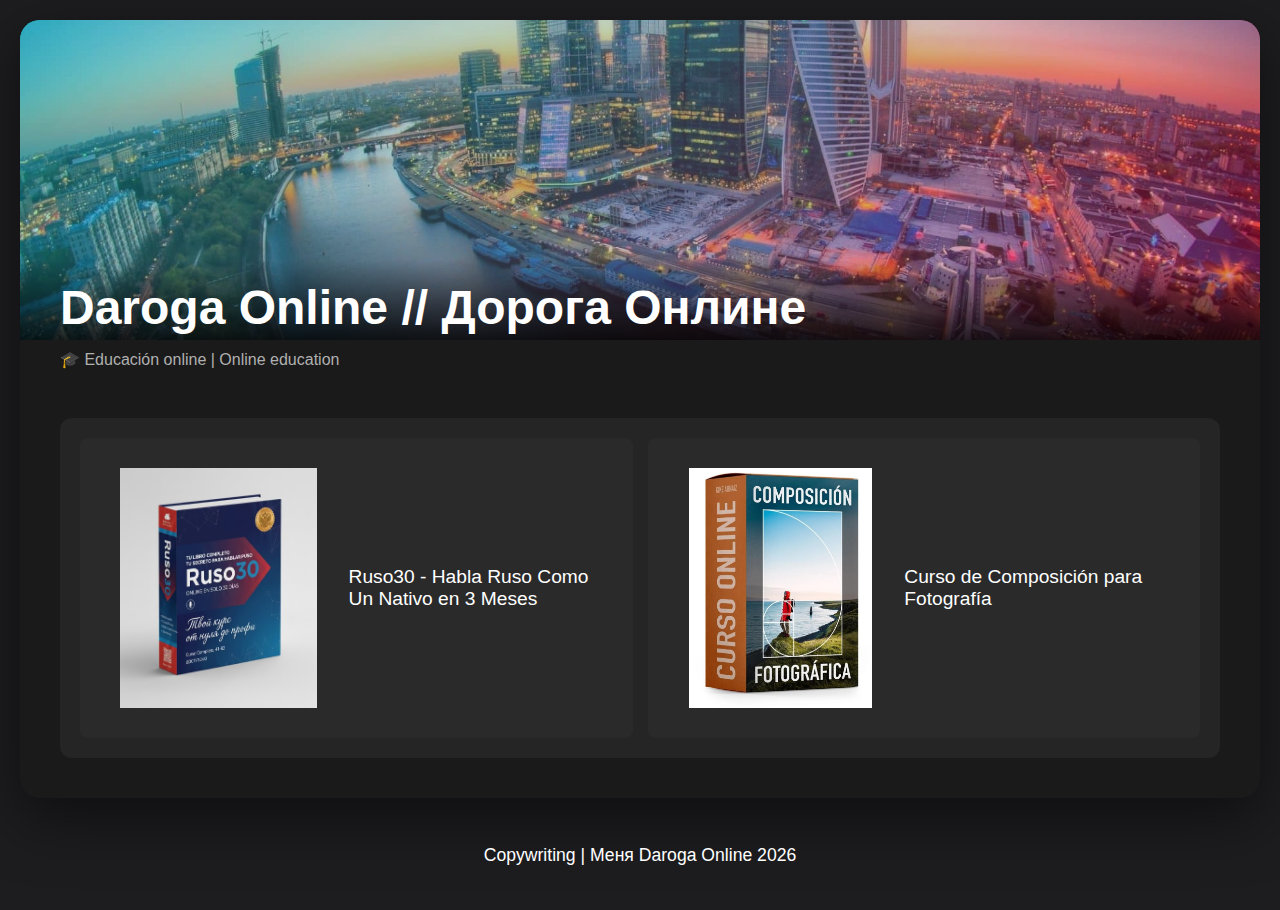
<file: index.html>
<!DOCTYPE html>
<html lang="es">

<head>
    <meta charset="UTF-8">
    <meta name="viewport" content="width=device-width, initial-scale=1.0">
    <link rel="stylesheet" href="css/style.css">
    <link rel="preconnect" href="https://fonts.googleapis.com">
    <link rel="preconnect" href="https://fonts.gstatic.com" crossorigin>
    <link
        href="https://fonts.googleapis.com/css2?family=Ubuntu:ital,wght@0,300;0,400;0,500;0,700;1,300;1,400;1,500;1,700&display=swap"
        rel="stylesheet">
    <title>Daroga Online</title>
    <!-- Meta Pixel Code -->
    <script>
    !function(f,b,e,v,n,t,s)
    {if(f.fbq)return;n=f.fbq=function(){n.callMethod?
    n.callMethod.apply(n,arguments):n.queue.push(arguments)};
    if(!f._fbq)f._fbq=n;n.push=n;n.loaded=!0;n.version='2.0';
    n.queue=[];t=b.createElement(e);t.async=!0;
    t.src=v;s=b.getElementsByTagName(e)[0];
    s.parentNode.insertBefore(t,s)}(window, document,'script',
    'https://connect.facebook.net/en_US/fbevents.js');
    fbq('init', '445713624564526');
    fbq('track', 'PageView');
    </script>
    <noscript><img height="1" width="1" style="display:none"
        src="https://www.facebook.com/tr?id=445713624564526&ev=PageView&noscript=1"
        /></noscript>
    <!-- End Meta Pixel Code -->
</head>

<body>
    <div class="profile-container">
        <div class="header-image">
            <div class="city-skyline"></div>
        </div>

        <div class="profile-content">
            <div class="profile-header">
                <div class="info-section">
                    <h1>Daroga Online // Дорога Онлине</h1>
                    <p class="description">
                        🎓 Educación online | Online education
                    </p>
                </div>
            </div>

            <div class="social-links">
                <div class="course-item">
                    <a href="./ruso/" target="_blank" class="social-item" style="text-decoration:none;">
                    <img src="./ruso/images/course-book.avif" alt="" class="social-item-thumbnail">
                        <span class="social-name">Ruso30 - Habla Ruso Como Un Nativo en 3 Meses</span>
                    </a>
                </div>
                <div class="course-item">
                    <a href="./curso-de-composicion-para-fotografia/" target="_blank" class="social-item" style="text-decoration:none;">
                    <img src="./curso-de-composicion-para-fotografia/images/curso.webp" alt="" class="social-item-thumbnail">
                        <span class="social-name">Curso de Composición para Fotografía</span>
                    </a>
                </div>
                <!-- <div class="course-item">
                    <img src="./curso-de-composicion-para-fotografia/images/course-book.avif" alt="" class="social-item-thumbnail">
                    <a href="./curso-de-composicion-para-fotografia/" target="_blank" class="social-item" style="text-decoration:none;">
                        <span class="social-name">Curso de Composición para Fotografía</span>
                    </a>
                </div> -->
            </div>
        </div>
    </div>

    <div class="footer">
        Copywriting | Меня Daroga Online <span id="footer-year"></span>
    </div>
    <script>
        document.getElementById('footer-year').textContent = new Date().getFullYear();
    </script>
</body>

</html>
</file>
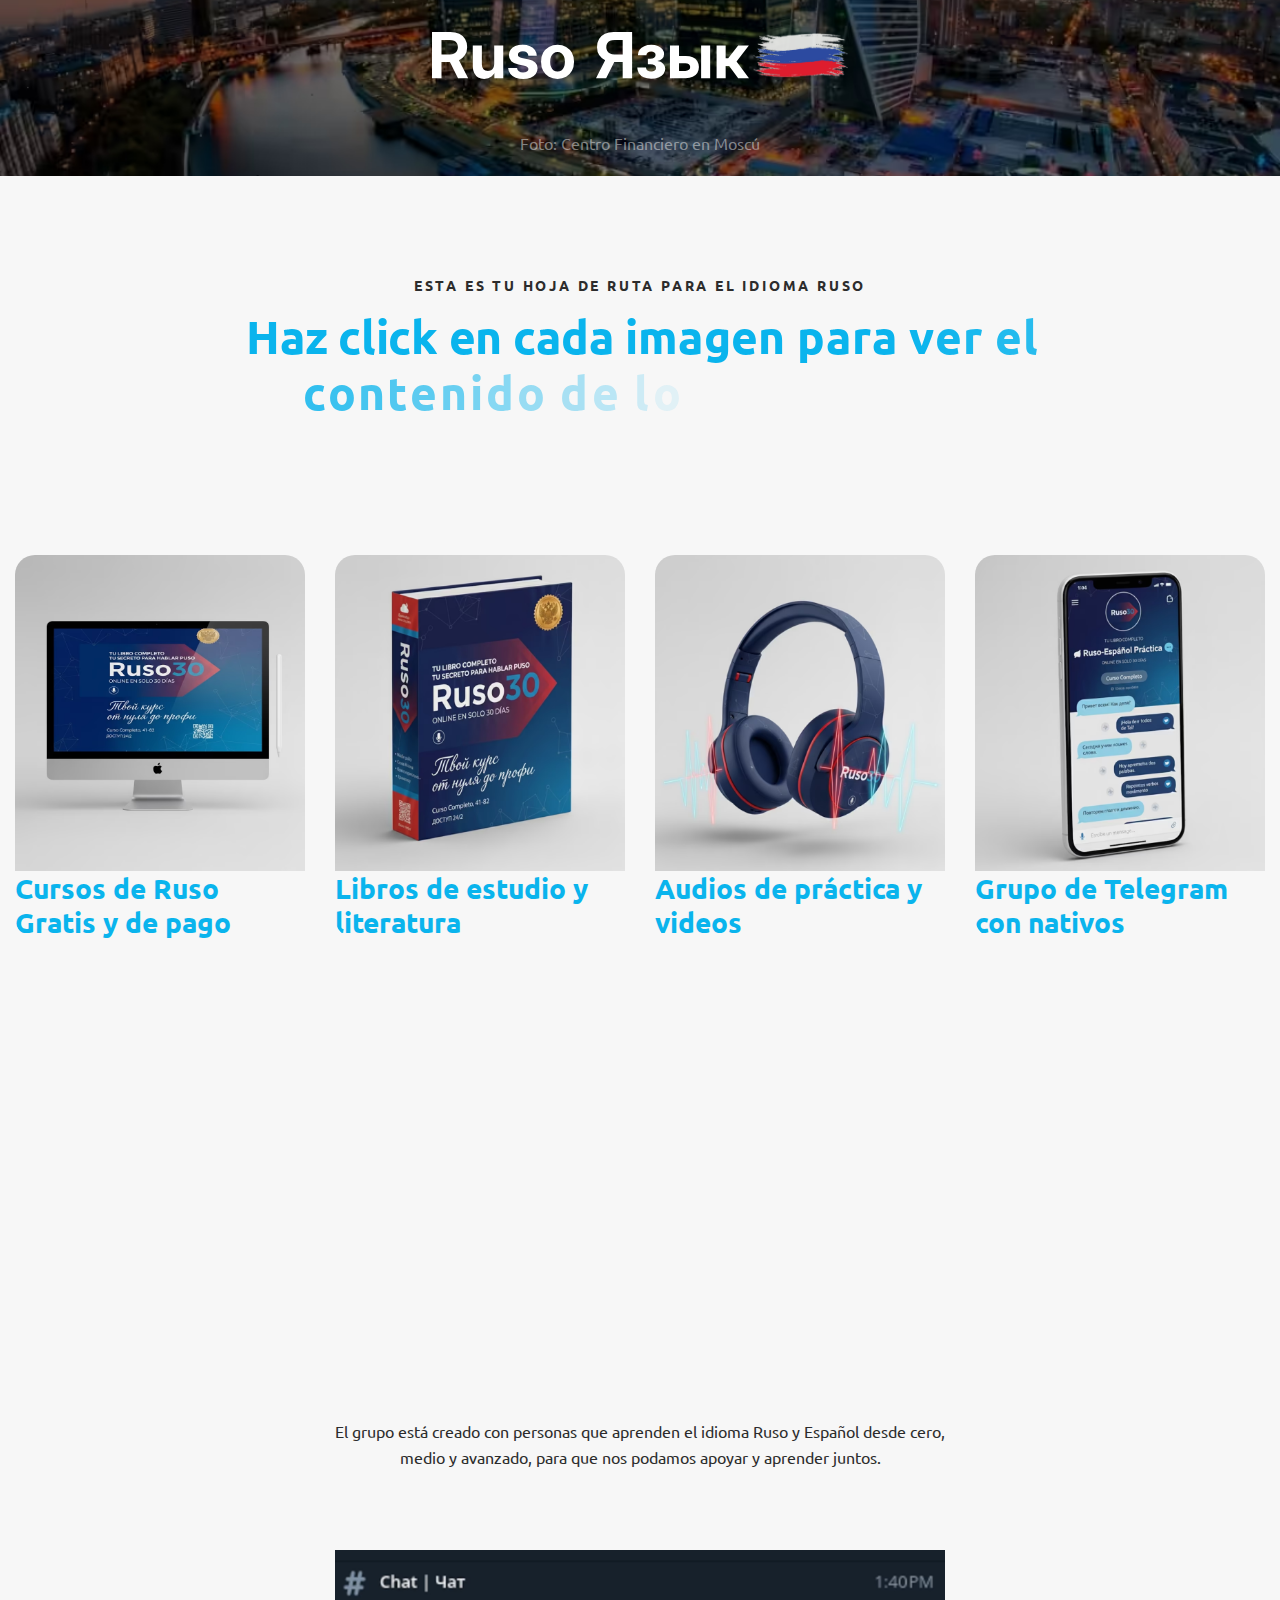
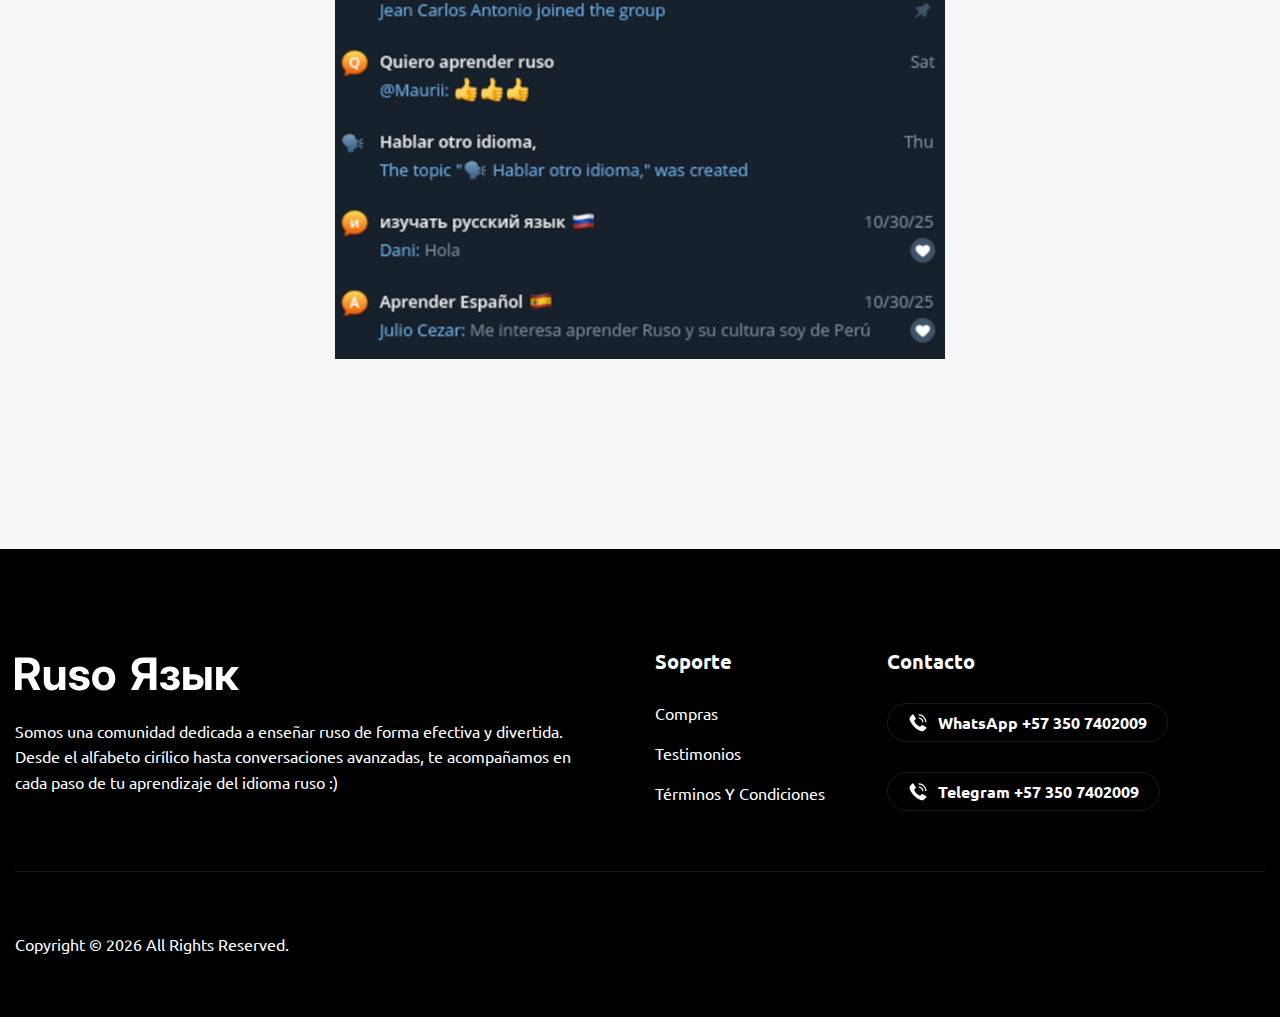
<file: ruso/ruso-purchase.html>
<!DOCTYPE html>
<html lang="es">
<head>
	<meta charset="utf-8">
	<meta http-equiv="X-UA-Compatible" content="IE=edge">
	<meta name="viewport" content="width=device-width, initial-scale=1.0, maximum-scale=1">
	<meta name="description" content="Aprende ruso como un nativo en solo 3 meses. Curso completo con libros PDF, audios, videos, clases online y grupo exclusivo de Telegram.">
	<meta name="keywords" content="aprender ruso, curso de ruso, ruso online, hablar ruso, gramática rusa, alfabeto cirílico">
	<meta name="author" content="Ruso30">
    <meta name="robots" content="noindex, nofollow">
    <title>Ruso30 - Habla Ruso Como Un Nativo en 3 Meses</title>
	<link rel="shortcut icon" type="image/x-icon" href="images/favicon.png">
	<!-- Google Fonts Css-->
    <link rel="preconnect" href="https://fonts.googleapis.com">
    <link rel="preconnect" href="https://fonts.gstatic.com" crossorigin>
    <link href="https://fonts.googleapis.com/css2?family=Ubuntu:ital,wght@0,300;0,400;0,500;0,700;1,300;1,400;1,500;1,700&display=swap" rel="stylesheet">
	
    <link href="css/bootstrap.min.css" rel="stylesheet" media="screen">
	<link href="css/slicknav.min.css" rel="stylesheet">
	<link rel="stylesheet" href="css/swiper-bundle.min.css">
	<!-- Font Awesome Icon Css-->
	<link href="css/all.min.css" rel="stylesheet" media="screen">
	<link href="css/animate.css" rel="stylesheet">
	<link rel="stylesheet" href="css/magnific-popup.css">
	<link rel="stylesheet" href="css/mousecursor.css">
	<link href="css/custom.css" rel="stylesheet" media="screen">
    <!-- Meta Pixel Code -->
    <script>
    !function(f,b,e,v,n,t,s)
    {if(f.fbq)return;n=f.fbq=function(){n.callMethod?
    n.callMethod.apply(n,arguments):n.queue.push(arguments)};
    if(!f._fbq)f._fbq=n;n.push=n;n.loaded=!0;n.version='2.0';
    n.queue=[];t=b.createElement(e);t.async=!0;
    t.src=v;s=b.getElementsByTagName(e)[0];
    s.parentNode.insertBefore(t,s)}(window, document,'script',
    'https://connect.facebook.net/en_US/fbevents.js');
    fbq('init', '902698923776274');
    fbq('track', 'PageView');
    fbq('track', 'Purchase', {currency: "USD", value: 10.00});
    </script>
    <noscript><img height="1" width="1" style="display:none"
    src="https://www.facebook.com/tr?id=902698923776274&ev=PageView&noscript=1"
    /></noscript>
    <!-- End Meta Pixel Code -->

    <!-- Meta Pixel Code -->
    <script>
    !function(f,b,e,v,n,t,s)
    {if(f.fbq)return;n=f.fbq=function(){n.callMethod?
    n.callMethod.apply(n,arguments):n.queue.push(arguments)};
    if(!f._fbq)f._fbq=n;n.push=n;n.loaded=!0;n.version='2.0';
    n.queue=[];t=b.createElement(e);t.async=!0;
    t.src=v;s=b.getElementsByTagName(e)[0];
    s.parentNode.insertBefore(t,s)}(window, document,'script',
    'https://connect.facebook.net/en_US/fbevents.js');
    fbq('init', '445713624564526');
    fbq('track', 'PageView');
    </script>
    <noscript><img height="1" width="1" style="display:none"
    src="https://www.facebook.com/tr?id=445713624564526&ev=PageView&noscript=1"
    /></noscript>
    <!-- End Meta Pixel Code -->
</head>
<body>
    <div class="hero" style="padding: 2em 0 0 0;">
        <div class="section-title section-title-center">
            <img src="images/logo.svg" alt="Logo" style="padding-bottom: 2em; width: 50%;">
            <img src="images/flag.png" alt="Logo" style="padding-bottom: 2em; width: 15%;">
            <p style="color: rgba(241, 241, 241, 0.493); padding-bottom: 20px;">Foto: Centro Financiero en Moscú</p>
        </div>
    </div>
    
    <div class="about-us" id="que-aprenderas">
        <div class="container">
            <div class="row section-row">
                <div class="col-lg-12">
                    <div class="section-title section-title-center">
                        <h3 class="wow fadeInUp">ESTA ES TU HOJA DE RUTA PARA EL IDIOMA RUSO</h3>
                        <h2 class="text-anime-style-3" data-cursor="-opaque">Haz click en cada imagen para ver el contenido de los cursos, audios, libros y acceso al grupo de Telegram</h2>
                    </div>
                </div>
            </div>

            <div class="row align-items-center">
                <a href="http://" target="_blank" rel="noopener noreferrer">
                    <div class="col-lg-3 col-md-6">
                        <div class="about-us-item wow fadeInUp">
                            <div class="about-item-image">
                                <figure class="image-anime">
                                    <img src="images/course-imac.avif" alt="">
                                </figure>
                                <h3>Cursos de Ruso Gratis y de pago</h3>
                            </div>
                        </div>
                    </a>
                </div>
                    
                <div class="col-lg-3 col-md-6">
                    <a href="http://" target="_blank" rel="noopener noreferrer">
                        <div class="about-us-item wow fadeInUp" data-wow-delay="0.2s">
                            <div class="about-item-image">
                                <figure class="image-anime">
                                    <img src="images/course-book.avif" alt="">
                                </figure>
                                <h3>Libros de estudio y literatura</h3>
                            </div>
                        </div>
                    </a>
                </div>
                
                <div class="col-lg-3 col-md-6">
                    <a href="http://" target="_blank" rel="noopener noreferrer">
                        <div class="about-us-item wow fadeInUp" data-wow-delay="0.4s">
                            <div class="about-item-image">
                                <figure class="image-anime">
                                    <img src="images/course-speakers.avif" alt="">
                                </figure>
                                <h3>Audios de práctica y videos</h3>
                            </div>
                        </div>
                    </a>
                </div>
                
                <div class="col-lg-3 col-md-6">
                    <a href="http://" target="_blank" rel="noopener noreferrer">
                        <div class="about-us-item wow fadeInUp" data-wow-delay="0.6s">
                            <div class="about-item-image">
                                <figure class="image-anime">
                                    <img src="images/course-telegram.avif" alt="">
                                </figure>
                                <h3>Grupo de Telegram con nativos</h3>
                            </div>
                        </div>
                    </a>
                </div>

                <div class="col-lg-12">
                    <div class="section-footer-text wow fadeInUp" data-wow-delay="0.8s">
                        <p>Recuerda que este no es "otro curso", sino en una compilación de cursos, programas y recursos GRATUITOS y de PAGO que aceleran tu progreso desde los primeros niveles.</p>
                    </div>
                </div>
            </div>
        </div>
    </div>

    <div class="why-choose-us" id="niveles">
        <div class="container">
            <div class="row section-row">
                <div class="col-lg-12">
                    <div class="section-title section-title-center">
                        <h3 class="wow fadeInUp">PRÁCTICA EN CONTEXTO REAL</h3>
                        <h2 class="text-anime-style-3" data-cursor="-opaque">Usa tu vocabulario en el Grupo privado de Telegram</h2>
                        <p>El grupo está creado con personas que aprenden el idioma Ruso y Español desde cero, medio y avanzado, para que nos podamos apoyar y aprender juntos.</p>
                    </div>
                </div>
            </div>
            
            <div class="row align-items-center">
                <div class="col-lg-3 col-md-6 order-lg-1 order-md-1 order-1">
                    <div class="why-choose-item-box-1">
                        <div class="why-choose-item wow fadeInUp" data-wow-delay="0.2s">
                            <div class="icon-box">
                                <img src="images/why-choose-item-1.svg" alt="">
                            </div>
                            <div class="why-choose-item-content">
                                <h3>Cultura y Arte Ruso</h3>
                                <p>Explora la rica historia, literatura, música y arte de Rusia mientras aprendes el idioma.</p>
                            </div>
                        </div>
                        
                        <div class="why-choose-item wow fadeInUp" data-wow-delay="0.4s">
                            <div class="icon-box">
                                <img src="images/why-choose-item-2.svg" alt="">
                            </div>
                            <div class="why-choose-item-content">
                                <h3>Viajes y Turismo</h3>
                                <p>Aprende vocabulario esencial para viajar por Rusia y países de habla rusa con confianza.</p>
                            </div>
                        </div>
                    </div>
                </div>
                
                <div class="col-lg-6 order-lg-2 order-md-3 order-2">
                    <div class="why-choose-image">
                        <figure>
                            <img src="images/telegramGroup.avif" alt="" style="object-fit: 100%; object-position: top;">
                        </figure>
                    </div>
                </div>

                <div class="col-lg-3 col-md-6 order-lg-3 order-md-2 order-3">
                    <div class="why-choose-item-box-2">
                        <div class="why-choose-item wow fadeInUp" data-wow-delay="0.2s">
                            <div class="icon-box">
                                <img src="images/why-choose-item-1.svg" alt="">
                            </div>
                            <div class="why-choose-item-content">
                                <h3>Gastronomía Rusa</h3>
                                <p>Descubre la cocina rusa mientras aprendes a pedir comida, describir platos y hablar sobre gastronomía.</p>
                            </div>
                        </div>
                        
                        <div class="why-choose-item wow fadeInUp" data-wow-delay="0.4s">
                            <div class="icon-box">
                                <img src="images/why-choose-item-2.svg" alt="">
                            </div>
                            <div class="why-choose-item-content">
                                <h3>Experiencias Cotidianas</h3>
                                <p>Domina conversaciones del día a día: trabajo, hobbies, familia y actividades diarias en ruso.</p>
                            </div>
                        </div>
                    </div>
                </div>

                <div class="col-lg-12 order-4">
                    <div class="section-footer-text wow fadeInUp" data-wow-delay="0.6s">
                        <p><span>Método divertido y eficaz:</span> Aprende de manera amena y progresiva - <a href="">¡Empieza a hablar ruso hoy!</a></p>
                    </div>
                </div>
            </div>
        </div>
    </div>

    <footer class="main-footer">
        <div class="container">
            <div class="row">
                <div class="col-lg-6">
                    <div class="about-footer">
                        <div class="footer-logo">
                            <img src="images/logo-white.svg" alt="">
                        </div>

                        <div class="about-footer-content">
                            <p>Somos una comunidad dedicada a enseñar ruso de forma efectiva y divertida. Desde el alfabeto cirílico hasta conversaciones avanzadas, te acompañamos en cada paso de tu aprendizaje del idioma ruso :)</p>
                        </div>
                    </div>
                </div>
               
                <div class="col-lg-6">
                    <div class="footer-links-box">
                        <div class="footer-links">
                            <h3>Soporte</h3>
                            <ul>
                                <li><a href="https://mpago.li/2ajw3c2">Compras</a></li>
                                <li><a href="https://mpago.li/2ajw3c2">Testimonios</a></li>
                                <li><a href="https://mpago.li/2ajw3c2">Términos y condiciones</a></li>
                            </ul>
                        </div>

                        <div class="footer-links footer-contact-info">
                            <h3>Contacto</h3>  
                            
                            <div class="footer-contact-list">
                                <div class="footer-contact-item">
                                    <div class="icon-box">
                                        <img src="images/icon-phone.svg" alt="">
                                    </div>
                                    <div class="footer-contact-content">
                                        <p>WhatsApp <a href="tel:123892357">+57 350 7402009</a></p>
                                    </div>
                                </div>
                                
                                <div class="footer-contact-item">
                                    <div class="icon-box">
                                        <img src="images/icon-phone.svg" alt="">
                                    </div>
                                    <div class="footer-contact-content">
                                        <p>Telegram <a href="tel:123892357">+57 350 7402009</a></p>
                                    </div>
                                </div>

                                <!-- <div class="footer-contact-item">
                                    <div class="icon-box">
                                        <img src="images/icon-mail.svg" alt="">
                                    </div>
                                    <div class="footer-contact-content">
                                        <p><a href="mailto:info@domainname.com">info@domainname.com</a></p>
                                    </div>
                                </div> -->

                                <!-- <div class="footer-contact-item">
                                    <div class="icon-box">
                                        <img src="images/icon-location.svg" alt="">
                                    </div>
                                    <div class="footer-contact-content">
                                        <p>123 High Street, London, W1A 1AA, United Kingdom</p>
                                    </div>
                                </div> -->
                            </div>
                        </div>
                    </div>
                </div>

                <div class="col-lg-12">
                    <div class="footer-copyright">
                        <div class="footer-copyright-text">
                            <p>Copyright © <span id="current-year"></span> All Rights Reserved.</p>
                            <script>
                                document.getElementById('current-year').textContent = new Date().getFullYear();
                            </script>
                        </div>

                        <!-- <div class="footer-social-links">
                            <ul>
                                <li><a href="https://mpago.li/2ajw3c2"><i class="fa-brands fa-instagram"></i></a></li>
                                <li><a href="https://mpago.li/2ajw3c2"><i class="fa-brands fa-facebook-f"></i></a></li>
                                <li><a href="https://mpago.li/2ajw3c2"><i class="fa-brands fa-x-twitter"></i></a></li>
                                <li><a href="https://mpago.li/2ajw3c2"><i class="fa-brands fa-pinterest-p"></i></a></li>
                            </ul>
                        </div> -->
                    </div>
                </div>
            </div>
        </div>
    </footer>

    <script src="js/jquery-3.7.1.min.js"></script>
    <script src="js/bootstrap.min.js"></script>
    <script src="js/validator.min.js"></script>
    <script src="js/jquery.slicknav.js"></script>
    <script src="js/swiper-bundle.min.js"></script>
    <script src="js/jquery.waypoints.min.js"></script>
    <script src="js/jquery.counterup.min.js"></script>
    <script src="js/jquery.magnific-popup.min.js"></script>
    <script src="js/SmoothScroll.js"></script>
    <script src="js/parallaxie.js"></script>
    <script src="js/gsap.min.js"></script>
    <script src="js/magiccursor.js"></script>
    <script src="js/SplitText.js"></script>
    <script src="js/ScrollTrigger.min.js"></script>
    <script src="js/jquery.mb.YTPlayer.min.js"></script>
    <script src="js/wow.min.js"></script>
    <script src="js/function.js"></script>
</body>
</html>
</file>
<file: css/style.css>
* {
            margin: 0;
            padding: 0;
            box-sizing: border-box;
        }

        body {
            font-family: -apple-system, BlinkMacSystemFont, 'Segoe UI', Arial, sans-serif;
            background: #1d1d20;
            color: #ffffff;
            min-height: 100vh;
            display: flex;
            flex-direction: column;
            justify-content: center;
            align-items: center;
            padding: 20px;
        }

        .social-item-thumbnail {
            --size-thumbnail: 240px;
            height: var(--size-thumbnail);
            width: var(--size-thumbnail);
            object-fit: contain;
        }

        .course-item {
            display: flex;
            align-items: center;
            gap: 12px;
            padding: 15px 20px;
            background: #2a2a2a;
            border-radius: 8px;
            transition: transform 0.3s, background 0.3s;
            cursor: pointer;
            flex-wrap: wrap;
        }

        .profile-container {
            max-width: 1440px;
            width: 100%;
            background: #1a1a1a;
            border-radius: 20px;
            overflow: hidden;
            box-shadow: 0 20px 60px rgba(0, 0, 0, 0.5);
        }

        .header-image {
            width: 100%;
            height: 320px;
            background: linear-gradient(135deg, #00f2ea 0%, #ff0050 100%);
            position: relative;
            overflow: hidden;
        }

        .header-image::before {
            content: '';
            position: absolute;
            top: 0;
            left: 0;
            width: 100%;
            height: 100%;
            background: url('./../images/moscow.jpg');
            background-size: cover;
            background-position: center;
            opacity: 0.6;
        }

        .city-skyline {
            position: absolute;
            bottom: 0;
            left: 0;
            width: 100%;
            height: 80px;
            background: linear-gradient(to top, rgba(0,0,0,0.8), transparent);
        }

        .profile-content {
            position: relative;
            padding: 0 40px 40px;
            margin-top: -60px;
        }

        .profile-header {
            display: flex;
            align-items: flex-end;
            gap: 30px;
            margin-bottom: 30px;
        }

        .profile-pic-wrapper {
            position: relative;
            flex-shrink: 0;
        }

        .profile-pic {
            width: 150px;
            height: 150px;
            border-radius: 50%;
            border: 5px solid #1a1a1a;
            background: #2a2a2a;
            overflow: hidden;
            position: relative;
        }

        .badge {
            position: absolute;
            bottom: -5px;
            left: -5px;
            background: #10b981;
            color: white;
            padding: 8px 15px;
            border-radius: 20px;
            font-size: 11px;
            font-weight: bold;
            letter-spacing: 0.5px;
            border: 3px solid #1a1a1a;
            text-transform: uppercase;
        }

        .arrow-circle {
            width: 120px;
            height: 120px;
            background: #ef4444;
            border-radius: 50%;
            display: flex;
            align-items: center;
            justify-content: center;
            margin-left: 20px;
            flex-shrink: 0;
        }

        .arrow-circle svg {
            width: 60px;
            height: 60px;
            fill: white;
            transform: rotate(-45deg);
        }

        .info-section {
            flex-grow: 1;
        }

        h1 {
            font-size: 3rem;
            font-weight: 700;
            margin-bottom: 12px;
            color: #ffffff;
        }

        h2 {
            margin-bottom: 0.5em;
            color: #00ffccff;
            text-transform: uppercase;
        }

        .description {
            font-size: 16px;
            line-height: 1.6;
            color: #b0b0b0;
            margin-bottom: 15px;
        }

        .location {
            display: flex;
            align-items: center;
            gap: 8px;
            font-size: 14px;
            color: #808080;
            margin-bottom: 8px;
        }

        .contact-link {
            color: #3b82f6;
            text-decoration: none;
            font-size: 14px;
            font-weight: 500;
            transition: color 0.3s;
        }

        .contact-link:hover {
            color: #60a5fa;
            text-decoration: underline;
        }

        .social-links {
            background: #252525;
            border-radius: 12px;
            padding: 20px;
            display: grid;
            grid-template-columns: repeat(2, 1fr);
            gap: 15px;
        }

        .social-item {
            display: flex;
            align-items: center;
            gap: 12px;
            padding: 15px 20px;
            background: #2a2a2a;
            border-radius: 8px;
            transition: transform 0.3s, background 0.3s;
            cursor: pointer;
        }

        .social-item:hover {
            transform: translateY(-2px);
            background: #333333;
        }

        .social-icon {
            width: 40px;
            height: 40px;
            background: #3a3a3a;
            border-radius: 8px;
            display: flex;
            align-items: center;
            justify-content: center;
            font-weight: bold;
            font-size: 18px;
        }

        .social-icon.instagram {
            background: #3d3d3d;
            color: white;
        }

        .social-icon.telegram {
            background: #3d3d3d;
            color: white;
        }

        .social-icon.facebook {
            background: #3d3d3d;
            color: white;
        }

        .social-icon.linkedin {
            background: #3d3d3d;
            color: white;
        }

        .social-icon.business {
            background: #3d3d3d;
            color: white;
        }

        .social-icon.portafolio {
            background: #3d3d3d;
            color: white;
        }

        .social-name {
            font-size: 1.2em;
            color: #ffffff;
            font-weight: 500;
            margin-left: 1em;
        }
        .footer {
            display: block;
            text-align: center;
            padding: 12px 0 24px 0;
            color: #fff;
            font-size: 1.1em;
            background: transparent;
            width: 100%;
            margin-top: 2em;
        }

        @media (max-width: 768px) {
            .profile-header {
                flex-direction: column;
                align-items: center;
                text-align: center;
            }
    
            .arrow-circle {
                margin-left: 0;
                margin-top: 20px;
            }
    
            .social-links {
                grid-template-columns: repeat(2, 1fr);
            }
    
            .profile-content {
                padding: 0 20px 30px;
            }
    
            h1 {
                font-size: 2.5rem;
            }
        }

        @media (max-width: 480px) {
            .social-links {
                grid-template-columns: 1fr;
            }
        }

/* .ubuntu-light {
font-family: "Ubuntu", sans-serif;
font-weight: 300;
font-style: normal;
}

.ubuntu-regular {
font-family: "Ubuntu", sans-serif;
font-weight: 400;
font-style: normal;
}

.ubuntu-medium {
font-family: "Ubuntu", sans-serif;
font-weight: 500;
font-style: normal;
}

.ubuntu-bold {
font-family: "Ubuntu", sans-serif;
font-weight: 700;
font-style: normal;
}

.ubuntu-light-italic {
font-family: "Ubuntu", sans-serif;
font-weight: 300;
font-style: italic;
}

.ubuntu-regular-italic {
font-family: "Ubuntu", sans-serif;
font-weight: 400;
font-style: italic;
}

.ubuntu-medium-italic {
font-family: "Ubuntu", sans-serif;
font-weight: 500;
font-style: italic;
}

.ubuntu-bold-italic {
font-family: "Ubuntu", sans-serif;
font-weight: 700;
font-style: italic;
} */
</file>
<file: ruso/css/custom.css>
/* ----------------------------------------------------------------------------------------
* Author        : Awaiken
* Template Name : Sellsmart - Single Product Landing page HTML Template
* File          : CSS File
* Version       : 1.0
* ---------------------------------------------------------------------------------------- */
/* INDEX
----------------------------------------------------------------------------------------
01. Global Variables
02. General css
03. Header css
04. Hero css
05. Scrolling Ticker css
06. About Us css
07. Our Products css
08. Why Choose Us css
09. Best Sellers css
10. Our Benefits css
11. Our Facts css 
12. Our Testimonials css
13. Intro Video css
14. Our Partners css
15. Our FAQs css
16. Our Blog css
17. Footer css
18. About Us Page css 
19. Blog Archive css 
20. Blog Single css 
21. Features Page css
22. Testimonials Page css 
23. FAQs Page css 
24. Contact Us Page css 
25. 404 Error Page css 
26. Responsive css
-------------------------------------------------------------------------------------- */

/************************************/
/*** 	 01. Global Variables	  ***/
/************************************/

:root {
	--primary-color: #000000;
	--secondary-color: #f4f4f4;
	--text-color: #2C2C2C;
	--accent-color: #000000;
	--bg-color: #F7F7F7;
	--white-color: #FFFFFF;
	--divider-color: #2C2C2C1A;
	--dark-divider-color: #FFFFFF1A;
	--error-color: #ff0000;
	--purchase: #ff0000;
	/* --default-font				: "Mona Sans", sans-serif; */
	--default-font: "Ubuntu", sans-serif;
	--b50: #f0faff;
	--b100: #dff4ff;
	--b200: #b9eafe;
	--b300: #7bdbfe;
	--b400: #34c9fc;
	--b500: #0ab4ed;
	--b600: #0091cb;
	--b700: #0076a8;
	--b800: #056187;
	--b900: #0a5070;
	--b950: #07334a;
}

/************************************/
/*** 	   02. General css		  ***/
/************************************/

body {
	position: relative;
	font-family: var(--default-font);
	font-size: 16px;
	font-weight: 400;
	line-height: 1em;
	color: var(--text-color);
	background: var(--bg-color);
}

::-webkit-scrollbar-track {
	background-color: var(--white-color);
	border-left: 1px solid var(--divider-color);
}

::-webkit-scrollbar {
	width: 7px;
	background-color: var(--secondary-color);
}

::-webkit-scrollbar-thumb {
	background: var(--primary-color);
}

::selection {
	color: var(--white-color);
	background-color: var(--divider-color);
	filter: invert(1);
}

p {
	line-height: 1.6em;
	margin-bottom: 1.57em;
}

h1 {
	margin: 0;
	font-weight: 600;
	line-height: 1.2em;
	color: var(--b950)
}

h2,
h3,
h4,
h5,
h6 {
	margin: 0;
	font-weight: 600;
	line-height: 1.2em;
	color: var(--b500)
}

figure {
	margin: 0;
}

img {
	max-width: 100%;
}

a {
	text-decoration: none;
}

a:hover {
	text-decoration: none;
	outline: 0;
}

a:focus {
	text-decoration: none;
	outline: 0;
}

html,
body {
	width: 100%;
	overflow-x: clip;
}

.container {
	max-width: 1300px;
}

.container,
.container-fluid,
.container-lg,
.container-md,
.container-sm,
.container-xl,
.container-xxl {
	position: relative;
	padding-right: 15px;
	padding-left: 15px;
	z-index: 1;
}

.image-anime {
	position: relative;
	overflow: hidden;
}

.image-anime:after {
	content: "";
	position: absolute;
	width: 250%;
	height: 0%;
	left: 50%;
	top: 50%;
	background-color: rgba(255, 255, 255, .3);
	transform: translate(-50%, -50%) rotate(-45deg);
	z-index: 1;
}

.image-anime:hover:after {
	height: 250%;
	transition: all 600ms linear;
	background-color: transparent;
}

.reveal {
	position: relative;
	display: -webkit-inline-box;
	display: -ms-inline-flexbox;
	display: inline-flex;
	visibility: hidden;
	overflow: hidden;
}

.reveal img {
	height: 100%;
	width: 100%;
	-o-object-fit: cover;
	object-fit: cover;
	-webkit-transform-origin: left;
	transform-origin: left;
}

.row {
	margin-right: -15px;
	margin-left: -15px;
}

.row>* {
	padding-right: 15px;
	padding-left: 15px;
}

.row.no-gutters {
	margin-right: 0px;
	margin-left: 0px;
}

.row.no-gutters>* {
	padding-right: 0px;
	padding-left: 0px;
}

.btn-default {
	position: relative;
	display: inline-block;
	font-size: 1.2em;
	font-weight: 600;
	line-height: 1em;
	text-transform: capitalize;
	background: var(--purchase);
	color: var(--white-color);
	border-radius: 100px;
	padding: 17px 24px;
	border: none;
	overflow: hidden;
	transition: all 0.6s ease-in-out;
	z-index: 1;
}

.btn-default:hover {
	color: var(--primary-color);
	background: var(--primary-color);
}

.btn-default::before,
.btn-default::after {
	content: "";
	position: absolute;
	top: 0;
	bottom: 0;
	width: 20%;
	opacity: 0;
	background: var(--secondary-color);
	transition: all 0.5s ease-in-out;
	z-index: -1;
}

.btn-default:before {
	left: 0;
}

.btn-default:after {
	right: 0;
}

.btn-default:hover::before,
.btn-default:focus::before,
.btn-default:hover::after,
.btn-default:focus::after {
	opacity: 1;
	width: 100%;
}

.btn-default.btn-highlighted::before,
.btn-default.btn-highlighted::after {
	background: var(--white-color);
}

.readmore-btn {
	position: relative;
	display: inline-block;
	font-size: 16px;
	font-weight: 700;
	line-height: normal;
	color: var(--text-color);
	text-transform: capitalize;
	text-decoration: underline;
	text-underline-offset: 18%;
	transition: all 0.3s ease-in-out;
}

.readmore-btn:hover {
	color: var(--primary-color);
	text-decoration: underline;
}

.cb-cursor:before {
	background: var(--accent-color);
}

.preloader {
	position: fixed;
	top: 0;
	left: 0;
	right: 0;
	bottom: 0;
	z-index: 1000;
	background: var(--secondary-color);
	display: flex;
	align-items: center;
	justify-content: center;
}

.loading-container,
.loading {
	height: 100px;
	position: relative;
	width: 100px;
	border-radius: 100%;
}

.loading-container {
	margin: 40px auto;
}

.loading {
	border: 1px solid transparent;
	border-color: transparent var(--accent-color) transparent var(--accent-color);
	animation: rotate-loading 1.5s linear 0s infinite normal;
	transform-origin: 50% 50%;
}

.loading-container:hover .loading,
.loading-container .loading {
	transition: all 0.5s ease-in-out;
}

#loading-icon {
	position: absolute;
	top: 50%;
	left: 50%;
	max-width: 66px;
	transform: translate(-50%, -50%);
}

@keyframes rotate-loading {
	0% {
		transform: rotate(0deg);
	}

	100% {
		transform: rotate(360deg);
	}
}

.section-row {
	margin-bottom: 80px;
}

.section-row .section-title {
	margin-bottom: 0;
}

.section-title.section-title-center {
	width: 100%;
	max-width: 635px;
	text-align: center;
	margin: 0 auto;
}

.section-title {
	margin-bottom: 40px;
}

.section-title h3 {
	font-size: 14px;
	font-weight: 700;
	line-height: normal;
	letter-spacing: 0.2em;
	text-transform: uppercase;
	color: var(--text-color);
	margin-bottom: 15px;
}

.section-title h1 {
	font-size: 90px;
	font-weight: 700;
	line-height: 1em;
	margin-bottom: 0;
	cursor: none;
}

.section-title h2 {
	font-size: 46px;
	font-weight: 700;
	margin-bottom: 0;
	cursor: none;
}

.section-title p {
	margin-top: 20px;
	margin-bottom: 0;
}

.section-title-content p {
	margin: 0;
}

.section-btn {
	text-align: right;
}

.section-content-btn .section-btn {
	text-align: left;
	margin-top: 30px;
}

.help-block.with-errors ul {
	margin: 0;
	text-align: left;
}

.help-block.with-errors ul li {
	color: var(--error-color);
	font-weight: 500;
	font-size: 14px;
}

/************************************/
/**** 	   03. Header css		 ****/
/************************************/

header.main-header {
	position: absolute;
	top: 0;
	width: 100%;
	border-bottom: 1px solid var(--divider-color);
	z-index: 100;
}

header.main-header.dark-header-bg {
	border-color: var(--dark-divider-color);
}

header.main-header .header-sticky {
	position: relative;
	top: 0;
	z-index: 100;
}

header.main-header .header-sticky.hide {
	transform: translateY(-100%);
	transition: transform 0.3s ease-in-out;
	border-radius: 0;
}

header.main-header .header-sticky.active {
	position: fixed;
	top: 0;
	left: 0;
	right: 0;
	border-radius: 0;
	transform: translateY(0);
	background: var(--secondary-color);
	border-bottom: 1px solid var(--divider-color);
}

.navbar {
	align-items: center;
	padding: 30px 0;
}

.navbar-brand {
	padding: 0;
	margin: 0;
}

.main-menu .nav-menu-wrapper {
	flex: 1;
	text-align: center;
	margin: 0 20px;
}

.main-menu .nav-menu-wrapper>ul {
	align-items: center;
	display: inline-flex;
}

.main-menu ul li {
	margin: 0 5px;
	position: relative;
}

.main-menu ul li a {
	font-size: 16px;
	font-weight: 500;
	line-height: 1.1em;
	padding: 15px 15px !important;
	color: var(--primary-color);
	text-transform: capitalize;
	transition: all 0.3s ease-in-out;
}

.main-header.dark-header-bg .main-menu ul li a {
	color: var(--white-color);
}

.main-menu ul li.submenu>a:after {
	content: '\f107';
	font-family: 'FontAwesome';
	font-weight: 900;
	font-size: 14px;
	margin-left: 8px;
}

.main-menu ul li a:hover,
.main-menu ul li a:focus {
	color: var(--primary-color);
}

.main-menu ul li a:focus-visible {
	box-shadow: none;
}

.main-header.dark-header-bg .header-contact-btn .btn-default {
	background: var(--white-color);
	color: var(--primary-color);
}

.main-menu ul ul {
	visibility: hidden;
	opacity: 0;
	transform: scale(1, 0.8);
	transform-origin: top;
	padding: 0;
	margin: 0;
	list-style: none;
	width: 235px;
	border-radius: 20px;
	position: absolute;
	left: 0;
	top: 100%;
	background: var(--accent-color);
	transition: all 0.3s ease-in-out;
	text-align: left;
}

.main-menu ul li.submenu:first-child ul {
	width: 235px;
}

.main-menu ul ul ul {
	left: 100%;
	top: 0;
	text-align: left;
}

.main-menu ul li:hover>ul {
	visibility: visible;
	opacity: 1;
	transform: scale(1, 1);
	padding: 5px 0;
}

.main-menu ul li.submenu ul li.submenu>a:after {
	content: '\f105';
	float: right;
}

.main-menu ul ul li {
	margin: 0;
	padding: 0;
}

.main-menu ul ul li a {
	color: var(--white-color);
	padding: 8px 20px !important;
	transition: all 0.3s ease-in-out;
}

.main-menu ul ul li a:hover,
.main-menu ul ul li a:focus {
	color: var(--secondary-color);
	background-color: transparent;
	padding: 8px 20px 8px 23px !important;
}

.main-menu ul li.highlighted-menu {
	display: none;
}

.responsive-menu,
.navbar-toggle {
	display: none;
}

.responsive-menu {
	top: 0;
	position: relative;
}

.slicknav_btn {
	background: var(--accent-color);
	padding: 0;
	display: flex;
	align-items: center;
	justify-content: center;
	width: 38px;
	height: 38px;
	margin: 0;
	border-radius: 6px;
}

.main-header.dark-header-bg .slicknav_btn {
	background: var(--white-color);
}

.slicknav_icon .slicknav_icon-bar {
	display: block;
	width: 100%;
	height: 3px;
	width: 22px;
	background-color: var(--white-color);
	border-radius: 6px;
	margin: 4px auto !important;
	transition: all 0.1s ease-in-out;
}

.main-header.dark-header-bg .slicknav_btn .slicknav_icon-bar {
	background-color: var(--primary-color);
}

.slicknav_icon .slicknav_icon-bar:first-child {
	margin-top: 0 !important;
}

.slicknav_icon .slicknav_icon-bar:last-child {
	margin-bottom: 0 !important;
}

.navbar-toggle a.slicknav_btn.slicknav_open .slicknav_icon span.slicknav_icon-bar:nth-child(1) {
	transform: rotate(-45deg) translate(-5px, 5px);
}

.navbar-toggle a.slicknav_btn.slicknav_open .slicknav_icon span.slicknav_icon-bar:nth-child(2) {
	opacity: 0;
}

.navbar-toggle a.slicknav_btn.slicknav_open .slicknav_icon span.slicknav_icon-bar:nth-child(3) {
	transform: rotate(45deg) translate(-5px, -5px);
}

.slicknav_menu {
	position: absolute;
	width: 100%;
	padding: 0;
	background: var(--primary-color);
}

.slicknav_menu ul {
	margin: 5px 0;
}

.slicknav_menu ul ul {
	margin: 0;
}

.slicknav_nav .slicknav_row,
.slicknav_nav li a {
	position: relative;
	font-size: 16px;
	font-weight: 500;
	text-transform: capitalize;
	padding: 8px 20px;
	color: var(--white-color);
	line-height: normal;
	margin: 0;
	border-radius: 0 !important;
	transition: all 0.3s ease-in-out;
}

.slicknav_nav a:hover,
.slicknav_nav a:focus,
.slicknav_nav .slicknav_row:hover {
	background-color: transparent;
	color: var(--secondary-color);
}

.slicknav_menu ul ul li a {
	padding: 8px 20px 8px 30px;
}

.slicknav_arrow {
	font-size: 0 !important;
}

.slicknav_arrow:after {
	content: '\f107';
	font-family: 'FontAwesome';
	font-weight: 900;
	font-size: 12px;
	margin-left: 8px;
	color: var(--white-color);
	position: absolute;
	right: 15px;
	top: 50%;
	transform: translateY(-50%);
	transition: all 0.3s ease-out;
}

.slicknav_open>a .slicknav_arrow:after {
	transform: translateY(-50%) rotate(-180deg);
	color: var(--secondary-color);
}

/************************************/
/***        04. Hero css	      ***/
/************************************/

.hero {
	position: relative;
	background: var(--secondary-color) url('./../images/main.avif') no-repeat;
	background-position: center center;
	background-size: cover;
	padding: 230px 0 0;
}

.hero.hero-video {
	padding: 260px 0 145px;
}

.hero.hero-video .hero-bg-video::before {
	content: '';
	display: block;
	position: absolute;
	top: 0;
	bottom: 0;
	left: 0;
	right: 0;
	background: var(--primary-color);
	opacity: 60%;
	width: 100%;
	height: 100%;
	z-index: 0;
}

.hero.hero-video .hero-bg-video {
	position: absolute;
	top: 0;
	right: 0;
	left: 0;
	bottom: 0;
	width: 100%;
	height: 100%;
}

.hero.hero-video .hero-bg-video video {
	width: 100%;
	height: 100%;
	object-fit: cover;
}

.hero.hero-video.hero-slider-layout {
	background: none;
	padding: 0;
}

.hero.hero-slider-layout .hero-slide {
	position: relative;
	padding: 260px 0 145px;
}

.hero.hero-slider-layout .hero-slide::before {
	content: '';
	display: block;
	position: absolute;
	top: 0;
	bottom: 0;
	left: 0;
	right: 0;
	background: var(--primary-color);
	opacity: 60%;
	width: 100%;
	height: 100%;
	z-index: 2;
}

.hero.hero-slider-layout .hero-slide .hero-slider-image {
	position: absolute;
	top: 0;
	right: 0;
	left: 0;
	bottom: 0;
}

.hero.hero-slider-layout .hero-slide .hero-slider-image img {
	width: 100%;
	height: 100%;
	object-fit: cover;
}

.hero.hero-slider-layout .hero-pagination {
	position: absolute;
	bottom: 30px;
	text-align: center;
	z-index: 2;
}

.hero.hero-slider-layout .hero-pagination .swiper-pagination-bullet {
	width: 12px;
	height: 12px;
	background: var(--dark-divider-color);
	opacity: 1;
	transition: all 0.3s ease-in-out;
	margin: 0 5px;
}

.hero.hero-slider-layout .hero-pagination .swiper-pagination-bullet-active {
	background-color: var(--white-color);
}

.hero .container {
	position: relative;
	z-index: 2;
}

.hero.hero-video .hero-body-item::before {
	background: var(--dark-divider-color);
}

.hero.hero-video .section-title h2,
.hero.hero-video .section-title h1 {
	color: var(--white-color);
}

.hero.hero-video .hero-content .hero-body-item .icon-box {
	background: var(--white-color);
}

.hero.hero-video .hero-content .hero-body-item-content h3,
.hero.hero-video .hero-content .hero-body-item-content p {
	color: var(--white-color);
}

.hero.hero-video .hero-content .hero-btn .btn-default {
	background: var(--white-color);
	color: var(--primary-color);
}

.hero .section-row .section-title.section-title-center {
	max-width: 1200px;
}

.hero .section-row .section-title.section-title-center h2 {
	margin-top: 20px;
}

.hero-content {
	width: 100%;
	max-width: 915px;
	margin: 0 auto;
	text-align: center;
}

.hero-body {
	display: flex;
	flex-wrap: wrap;
	gap: 30px 80px;
}

.hero-body-item {
	position: relative;
	width: calc(50% - 40px);
	display: flex;
	flex-wrap: wrap;
	gap: 20px;
}

.hero-body-item:nth-child(odd) {
	text-align: right;
	flex-direction: row-reverse;
}

.hero-body-item:nth-child(even) {
	text-align: left;
}

.hero-body-item::before {
	content: '';
	position: absolute;
	top: 0;
	right: -40px;
	bottom: 0;
	background: var(--divider-color);
	width: 1px;
	height: 100%;
}

.hero-body-item:nth-child(2n + 2):before,
.hero-body-item:last-child:before {
	display: none;
}

.hero-body-item .icon-box {
	position: relative;
	width: 50px;
	height: 50px;
	display: flex;
	justify-content: center;
	align-items: center;
	background: var(--b600);
	border-radius: 50%;
	transition: all 0.5s ease-in-out;
}

.hero-body-item:hover .icon-box {
	background: transparent;
}

.hero-body-item .icon-box::before {
	content: '';
	position: absolute;
	top: 0;
	right: 0;
	bottom: 0;
	left: 0;
	background: var(--white-color);
	border-radius: 50%;
	transform: scale(0);
	width: 100%;
	height: 100%;
	transition: all 0.3s ease-in-out;
}

.hero-body-item:hover .icon-box::before {
	transform: scale(1);
}

.hero-body-item .icon-box img {
	position: relative;
	width: 100%;
	max-width: 30px;
	transition: all 0.3s ease-in-out;
}

.hero-body-item:hover .icon-box img {
	filter: brightness(0) invert(0);
}

.hero-body-item-content {
	width: calc(100% - 70px);
}

.hero-body-item-content h3 {
	font-size: 20px;
	margin-bottom: 10px;
}

.hero-body-item-content p {
	margin-bottom: 0;
}

.hero-btn {
	margin-top: 40px;
}

.hero-image {
	margin-top: 50px;
}

.hero-image figure {
	display: block;
}

.hero-image img {
	width: 100%;
	max-width: 825px;
	object-fit: cover;
}

/************************************/
/***   05. Scrolling Ticker css   ***/
/************************************/

.our-scrolling-ticker {
	background-color: var(--primary-color);
	padding: 25px 0;
}

.scrolling-ticker-box {
	--gap: 30px;
	position: relative;
	display: flex;
	overflow: hidden;
	user-select: none;
	gap: var(--gap);
	align-items: center;
}

.scrolling-content {
	flex-shrink: 0;
	display: flex;
	gap: var(--gap);
	min-width: 100%;
	animation: scroll 40s linear infinite;
}

.scrolling-content span {
	display: inline-flex;
	align-items: center;
	font-size: 36px;
	font-weight: 600;
	line-height: 1.2em;
	color: var(--white-color);
}

.scrolling-content span img {
	width: 100%;
	max-width: 30px;
	margin-right: 30px;
}

@keyframes scroll {
	from {
		transform: translateX(0);
	}

	to {
		transform: translateX(calc(-100% - var(--gap)));
	}
}

/************************************/
/*** 	   06. About Us css 	  ***/
/************************************/

.about-us {
	padding: 100px 0;
}

.about-us .section-row .section-title.section-title-center {
	max-width: 850px;
}

.about-us-item {
	position: relative;
	height: calc(100% - 30px);
	margin-bottom: 30px;
	border-radius: 20px;
	overflow: hidden;
}

.about-item-image figure {
	display: block;
}

.about-item-image figure::before {
	content: '';
	position: absolute;
	top: 0;
	right: 0;
	bottom: 0;
	left: 0;
	/* background: linear-gradient(180deg, rgba(0, 0, 0, 0.00) 75.04%, #000 93.95%); */
	width: 100%;
	height: 100%;
	z-index: 1;
}

.about-item-image img {
	width: 100%;
	aspect-ratio: 1 / 1.09;
	object-fit: cover;
	transition: all 0.3s ease-in-out;
}

.about-us-item:hover .about-item-image img {
	transform: scale(1.1);
}

.about-item-content {
	position: absolute;
	bottom: 30px;
	left: 30px;
	right: 30px;
	text-align: center;
	z-index: 1;
}

.about-item-content h3 {
	font-size: 18px;
	color: var(--white-color);
}

.section-footer-text {
	margin-top: 30px;
	text-align: center;
}

.section-footer-text p {
	font-size: 18px;
	font-weight: 500;
	margin-bottom: 0;
}

.section-footer-text span {
	font-size: 14px;
	font-weight: 600;
	color: var(--white-color);
	background: var(--accent-color);
	padding: 3px 10px;
	border-radius: 100px;
	margin-right: 10px;
}

.section-footer-text p a {
	font-weight: 600;
	text-decoration: underline;
	color: var(--primary-color);
	transition: all 0.3s ease-in-out;
}

.section-footer-text p a:hover {
	color: var(--accent-color);
}

/************************************/
/*** 	 07. Our Products css 	  ***/
/************************************/

.our-products {
	background: var(--secondary-color);
	padding: 100px 0;
}

.product-item {
	text-align: center;
}

.product-image {
	background: var(--bg-color);
	border-radius: 20px;
	margin-bottom: 30px;
	overflow: hidden;
}

.product-image a {
	display: block;
	padding: 20px 0;
}

.product-image figure {
	display: block;
}

.product-image img {
	width: 100%;
	aspect-ratio: 1 / 1.02;
	object-fit: cover;
	mix-blend-mode: multiply;
}

.product-content h3 {
	font-size: 20px;
	margin-bottom: 10px;
}

.product-content h3 a {
	color: inherit;
}

.product-content p {
	font-size: 18px;
	font-weight: 700;
	color: var(--primary-color);
	margin-bottom: 0;
}

.product-content p span {
	font-size: 14px;
	text-decoration: line-through;
	font-weight: 400;
	color: var(--text-color);
}

.product-item-slider .product-pagination {
	text-align: center;
	margin-top: 60px;
	padding-bottom: 4px;
}

.product-item-slider .product-pagination .swiper-pagination-bullet {
	position: relative;
	height: 8px;
	width: 8px;
	background: var(--divider-color);
	opacity: 1;
	margin: 0 5px;
	transition: all 0.4s ease-in-out;
}

.product-item-slider .product-pagination .swiper-pagination-bullet:before {
	content: '';
	position: absolute;
	top: 50%;
	left: 50%;
	transform: translate(-50%, -50%);
	border: 1px solid transparent;
	height: 0;
	width: 0;
	border-radius: 50%;
	transition: all 0.4s ease-in-out;
}

.product-item-slider .product-pagination .swiper-pagination-bullet-active:before {
	border-color: var(--accent-color);
	height: 16px;
	width: 16px;
}

.product-item-slider .product-pagination .swiper-pagination-bullet-active {
	background: var(--accent-color);
}

/************************************/
/*** 	 08. Why Choose Us css 	  ***/
/************************************/

.why-choose-us {
	padding: 100px 0;
}

.why-choose-item-box-1 {
	text-align: right;
}

.why-choose-item {
	margin-bottom: 60px;
}

.why-choose-item:last-child {
	margin-bottom: 0;
}

.why-choose-item .icon-box {
	margin-bottom: 20px;
}

.why-choose-item .icon-box img {
	width: 100%;
	max-width: 40px;
}

.why-choose-item-content h3 {
	max-width: 240px;
	font-size: 20px;
	margin-bottom: 10px;
}

.why-choose-item-box-1 .why-choose-item-content h3 {
	margin-left: auto;
}

.why-choose-item-content p {
	margin-bottom: 0;
}

.why-choose-image figure {
	display: block;
}

.why-choose-image img {
	width: 100%;
	aspect-ratio: 1 / 0.67;
	object-fit: cover;
}

.why-choose-us .section-footer-text {
	margin-top: 60px;
}

/************************************/
/*** 	 09. Best Sellers css 	  ***/
/************************************/

.best-sellers {
	background: var(--secondary-color);
	padding: 100px 0;
}

.best-sellers-box {
	display: flex;
	flex-wrap: wrap;
	align-items: center;
	gap: 30px 60px;
}

.best-selling-product-slider {
	width: calc(45% - 30px);
}

.best-selling-product-slider-box .swiper-wrapper,
.best-selling-product-slider-item .swiper-wrapper {
	cursor: none;
}

.best-product-image {
	background: var(--bg-color);
	border-radius: 20px;
}

/* .best-product-image.featured-product {
	padding: 60px;
} */

.best-product-image figure {
	display: block;
}

.best-product-image img {
	width: 100%;
	/* aspect-ratio: 1 / 1.09; */
	object-fit: cover;
}

.best-selling-product-slider-item {
	margin-top: 30px;
}

.best-selling-product-slider-item .best-product-image {
	text-align: center;
	padding: 20px 0;
}

.best-selling-product-slider-item .best-product-image img {
	/* max-width: 110px; */
	aspect-ratio: unset;
	border-radius: 1em;
}

.best-selling-product-content {
	width: calc(55% - 30px);
}

.best-product-list ul {
	display: flex;
	flex-wrap: wrap;
	gap: 20px 30px;
	list-style: none;
	padding: 0;
	margin: 0;
}

.best-product-list ul li {
	position: relative;
	width: calc(50% - 15px);
	line-height: 1.5em;
	padding-left: 30px;
}

.best-product-list ul li::before {
	content: '\f14a';
	font-family: 'Font Awesome 6 Free';
	position: absolute;
	top: 0;
	left: 0;
	font-size: 18px;
	font-weight: 900;
	color: var(--accent-color);
}

.best-product-options {
	border-top: 1px solid var(--divider-color);
	margin-top: 30px;
	padding-top: 30px;
	display: flex;
	flex-wrap: wrap;
	gap: 20px;
}

.best-product-options h3 {
	font-size: 16px;
	width: 100%;
}

.best-product-options .best-product-image {
	width: auto;
	border-radius: 10px;
	padding: 10px;
}

.best-product-options .best-product-image img {
	max-width: 80px;
}

.product-model-list {
	margin-top: 30px;
}

.product-model-list ul {
	display: flex;
	flex-wrap: wrap;
	gap: 20px 30px;
	list-style: none;
	margin: 0;
	padding: 0;
}

.product-model-list ul li {
	font-size: 14px;
	font-weight: 600;
	color: var(--primary-color);
	border: 1px dashed var(--divider-color);
	border-radius: 10px;
	padding: 12px 15px;
}

.best-product-btn {
	margin-top: 50px;
}

/************************************/
/*** 	 10. Our Benefits css 	  ***/
/************************************/

.our-benefits {
	padding: 100px 0;
}

.product-review-box,
.product-collection-box,
.product-benefit-box {
	background: var(--white-color);
	border-radius: 20px;
	height: calc(100% - 30px);
	margin-bottom: 30px;
	overflow: hidden;
}

.product-review-box {
	padding: 40px;
}

.review-images {
	display: inline-flex;
	align-items: center;
}

.review-image {
	position: relative;
	display: inline-block;
	margin-left: -10px;
	z-index: 1;
}

.review-image:first-child {
	margin: 0;
}

.review-image figure {
	display: block;
	border-radius: 50%;
}

.review-image img {
	width: 100%;
	max-width: 60px;
	border: 1px solid var(--white-color);
	border-radius: 50%;
}

.review-image.add-more {
	width: 60px;
	height: 60px;
	background-color: var(--accent-color);
	border: 1px solid var(--white-color);
	border-radius: 50%;
	display: flex;
	justify-content: center;
	align-items: center;
}

.review-image.add-more i {
	font-size: 24px;
	color: var(--white-color);
}

.review-body {
	margin-top: 20px;
}

.review-rating-content p {
	margin-bottom: 0;
}

.review-rating-content p span {
	font-size: 20px;
	font-weight: 600;
	color: var(--primary-color);
	margin-right: 10px;
}

.review-rating-star {
	margin-top: 10px;
}

.review-rating-star i {
	color: var(--accent-color);
	margin-right: 2px;
}

.review-rating-star span {
	font-size: 14px;
	color: var(--white-color);
	display: inline-block;
	font-weight: 600;
	background-color: var(--accent-color);
	border-radius: 100px;
	padding: 3px 10px;
}

.review-content {
	border-top: 1px solid var(--divider-color);
	margin-top: 30px;
	padding-top: 30px;
}

.review-content h3 {
	font-size: 20px;
	margin-bottom: 10px;
}

.review-content p {
	margin-bottom: 0;
}

.product-collection-box {
	position: relative;
	background: transparent;
	align-content: end;
	padding: 30px;
}

.product-collection-image {
	position: absolute;
	top: 0;
	left: 0;
	right: 0;
	bottom: 0;
	width: 100%;
	height: 100%;
	z-index: 0;
}

.product-collection-image figure,
.product-collection-image img {
	display: block;
	width: 100%;
	height: 100%;
}

.product-collection-image figure::before {
	content: '';
	position: absolute;
	top: 0;
	left: 0;
	right: 0;
	bottom: 0;
	background: linear-gradient(180deg, rgba(0, 0, 0, 0.00) 58.94%, rgba(0, 0, 0, 0.40) 70.53%, rgba(0, 0, 0, 0.80) 99.91%);
	width: 100%;
	height: 100%;
	z-index: 1;
}

.product-collection-content {
	position: relative;
	z-index: 1;
}

.product-collection-content p {
	font-size: 14px;
	text-transform: uppercase;
	letter-spacing: 0.2em;
	font-weight: 700;
	color: var(--white-color);
	margin-bottom: 10px;
}

.product-collection-content h3 {
	font-size: 24px;
	font-weight: 700;
	color: var(--white-color);
}

.product-benefit-box {
	display: flex;
	flex-direction: column;
	justify-content: space-between;
}

.product-benefit-content {
	padding: 30px;
}

.product-benefit-content h3 {
	font-size: 20px;
	margin-bottom: 15px;
}

.product-benefit-content p {
	margin-bottom: 0;
}

.product-benefit-image figure {
	display: block;
}

.product-benefit-image img {
	width: 100%;
	aspect-ratio: 1 / 0.6;
	object-fit: cover;
}

.our-benefits .section-footer-text p {
	color: var(--primary-color);
}

/************************************/
/*** 	   11. Our Facts css 	  ***/
/************************************/

.our-fact {
	background: var(--secondary-color);
	padding: 100px 0;
}

.our-fact-image {
	text-align: center;
	padding: 0 5.208vw;
}

.our-fact-image img {
	width: 100%;
	aspect-ratio: 1 / 1.413;
	object-fit: cover;
}

.fact-list {
	display: flex;
	flex-wrap: wrap;
	gap: 40px 30px;
}

.fact-item {
	width: calc(50% - 15px);
	display: flex;
	align-items: center;
}

.fact-item .icon-box {
	margin-right: 20px;
}

.fact-item .icon-box img {
	width: 100%;
	max-width: 40px;
}

.fact-item-content {
	width: calc(100% - 60px);
}

.fact-item-content p {
	color: var(--primary-color);
	margin: 0;
}

/************************************/
/***   12. Our Testimonials css	  ***/
/************************************/

/* .our-testimonials {
	padding: 100px 0;
} */

.review-box {
	display: flex;
	flex-wrap: wrap;
	align-items: center;
	gap: 15px 20px;
	margin-bottom: 40px;
}

.review-box .review-image img {
	max-width: 45px;
}

.review-box .review-image.add-more {
	width: 45px;
	height: 45px;
}

.review-box .review-image.add-more i {
	font-size: 24px;
}

.review-box-content .review-rating-star {
	margin: 0 0 5px;
}

.review-box-content .review-rating-content p {
	color: var(--primary-color);
	font-weight: 600;
}

.testimonial-slider .swiper-wrapper {
	cursor: none;
}

.testimonial-item {
	background-color: var(--white-color);
	border-radius: 20px;
	padding: 30px;
}

.testimonial-quote {
	margin-bottom: 20px;
}

.testimonial-quote img {
	width: 100%;
	max-width: 40px;
}

.testimonial-content {
	margin-bottom: 120px;
}

.testimonial-content p {
	font-size: 20px;
	font-weight: 600;
	margin: 0;
}

.testimonial-author {
	display: flex;
	align-items: center;
}

.author-image {
	margin-right: 15px;
}

.author-image figure {
	display: block;
	border-radius: 50%;
}

.author-image img {
	width: 100%;
	max-width: 50px;
	border-radius: 50%;
}

.author-content h3 {
	font-size: 18px;
	font-weight: 600;
	text-transform: capitalize;
	margin-bottom: 5px;
}

.author-content p {
	text-transform: capitalize;
	margin-bottom: 0;
}

.testimonial-pagination {
	position: relative;
	text-align: center;
	margin-top: 40px;
}

.testimonial-slider .testimonial-pagination .swiper-pagination-bullet {
	position: relative;
	height: 8px;
	width: 8px;
	background: var(--divider-color);
	opacity: 1;
	margin: 0 5px;
	transition: all 0.3s ease-in-out;
}

.testimonial-slider .testimonial-pagination .swiper-pagination-bullet:before {
	content: '';
	position: absolute;
	top: 50%;
	left: 50%;
	transform: translate(-50%, -50%);
	height: 0;
	width: 0;
	border-radius: 50%;
	transition: all 0.3s ease-in-out;
}

.testimonial-slider .testimonial-pagination .swiper-pagination-bullet-active {
	background: var(--primary-color);
}

.testimonial-slider .testimonial-pagination .swiper-pagination-bullet-active:before {
	border: 1px solid var(--primary-color);
	height: 16px;
	width: 16px;
}

/************************************/
/*** 	 13. Intro Video css 	  ***/
/************************************/

.intro-video .container-fluid {
	padding: 0;
}

.intro-video-box video {
	width: 100%;
	height: 750px;
	object-fit: cover;
}

/************************************/
/*** 	 14. Our Partners css 	  ***/
/************************************/

.our-partners {
	padding: 100px 0;
}

.partners-review-content {
	margin-top: 30px;
}

.partners-review-content ul {
	margin: 0;
	padding: 0;
	list-style: none;
	display: flex;
	flex-wrap: wrap;
	gap: 10px 15px;
}

.partners-review-content ul li span {
	font-size: 20px;
	font-weight: 600;
}

.our-partners-content {
	display: flex;
	flex-wrap: wrap;
	align-items: center;
	gap: 20px 60px;
	margin-top: 30px;
}

.partners-contact-box {
	display: flex;
	align-items: center;
}

.partners-contact-box .icon-box {
	width: 50px;
	height: 50px;
	background-color: var(--accent-color);
	border-radius: 50%;
	display: flex;
	align-items: center;
	justify-content: center;
	margin-right: 15px;
}

.partners-contact-box .icon-box img {
	position: relative;
	width: 100%;
	max-width: 28px;
	z-index: 1;
}

.partners-contact-box-content {
	width: calc(100% - 65px);
}

.partners-contact-box-content p {
	text-transform: capitalize;
	margin-bottom: 5px;
}

.partners-contact-box-content h3 {
	color: var(--primary-color);
	font-size: 16px;
	font-weight: 700;
}

.partners-contact-box-content h3 a {
	color: inherit;
}

.our-partners-slider {
	border-top: 1px solid var(--divider-color);
	padding-top: 80px;
}

.our-partners-logo {
	text-align: center;
}

.our-partners-logo img {
	width: 100%;
	height: 40px;
}

/************************************/
/*** 	   15. Our FAQs css 	  ***/
/************************************/

.our-faqs {
	background-color: var(--secondary-color);
	padding: 100px 0;
}

.faqs-content {
	margin-bottom: 30px;
}

.faq-accordion .accordion-item {
	border: 1px solid var(--divider-color);
	border-radius: 12px;
	margin-bottom: 30px;
	padding: 0;
	overflow: hidden;
}

.faq-accordion .accordion-item:last-child {
	margin-bottom: 0;
}

.faq-accordion .accordion-header .accordion-button {
	font-size: 20px;
	font-weight: 600;
	line-height: 1.4em;
	color: var(--primary-color);
	background: transparent;
	padding: 16px 50px 16px 20px;
	transition: all 0.3s ease-in-out;
}

.faq-accordion .accordion-item .accordion-button::after,
.faq-accordion .accordion-item .accordion-button.collapsed::after {
	content: '\f13a';
	font-family: 'FontAwesome';
	position: absolute;
	right: 20px;
	top: 50%;
	transform: translateY(-50%);
	display: flex;
	justify-content: center;
	align-items: center;
	font-size: 20px;
	color: var(--primary-color);
	transition: all 0.3s ease-in-out;
}

.faq-accordion .accordion-button:not(.collapsed)::after {
	transform: translateY(-50%) rotate(180deg);
}

.faq-accordion .accordion-item .accordion-body {
	border-top: 1px solid var(--divider-color);
	padding: 20px 50px 20px 20px;
}

.faq-accordion .accordion-item .accordion-body p {
	margin: 0;
}

.our-faqs .section-footer-text p {
	font-weight: 500;
}

/************************************/
/*** 	   16. Our Blog css 	  ***/
/************************************/

.our-blog {
	padding: 100px 0 70px;
}

.post-item {
	background-color: var(--white-color);
	border-radius: 20px;
	height: calc(100% - 30px);
	margin-bottom: 30px;
	overflow: hidden;
}

.post-featured-image a {
	cursor: none;
	display: block;
	overflow: hidden;
}

.post-featured-image figure {
	display: block;
}

.post-featured-image img {
	width: 100%;
	aspect-ratio: 1 / 0.695;
	object-fit: cover;
	transition: all 0.5s ease-in-out;
}

.post-item:hover .post-featured-image img {
	transform: scale(1.1);
}

.post-item-body {
	padding: 30px;
}

.post-meta {
	margin-bottom: 15px;
}

.post-meta ul {
	list-style: none;
	margin: 0;
	padding: 0;
	display: flex;
	flex-wrap: wrap;
	align-items: center;
	gap: 10px;
}

.post-meta ul li {
	line-height: normal;
	text-transform: capitalize;
}

.post-meta ul li a {
	color: inherit;
}

.post-meta ul li i {
	color: var(--text-color);
	font-size: 18px;
	margin-right: 5px;
}

.post-item-content {
	margin-bottom: 15px;
}

.post-item-content h2 {
	font-size: 20px;
	line-height: 1.4em;
}

.post-item-content h2 a {
	color: inherit;
}

/************************************/
/*** 	 	17. Footer css  	  ***/
/************************************/

.main-footer {
	background-color: var(--primary-color);
	padding: 100px 0 0;
}

.about-footer {
	padding-right: 4.167vw;
}

.footer-logo {
	margin-bottom: 20px;
}

.about-footer-content p {
	color: var(--white-color);
	margin: 0;
}

.footer-links-box {
	display: flex;
	flex-wrap: wrap;
	gap: 30px 45px;
	justify-content: space-between;
}

.footer-links h3 {
	color: var(--white-color);
	font-size: 20px;
	text-transform: capitalize;
	margin-bottom: 30px;
}

.footer-links ul {
	list-style: none;
	margin: 0;
	padding: 0;
}

.footer-links ul li {
	text-transform: capitalize;
	color: var(--white-color);
	line-height: normal;
	margin-bottom: 20px;
}

.footer-links ul li:last-child {
	margin-bottom: 0;
}

.footer-links ul li a {
	color: inherit;
	transition: all 0.3s ease-in-out;
}

.footer-links ul li a:hover {
	color: var(--secondary-color);
}

.footer-links.footer-contact-info {
	width: 62%;
}

.footer-contact-list {
	display: flex;
	flex-wrap: wrap;
	align-items: center;
	gap: 30px;
}

.footer-contact-item {
	display: flex;
	align-items: center;
	padding: 8px 20px;
	border: 1px solid var(--dark-divider-color);
	border-radius: 100px;
	transition: all 0.4s ease-in-out;
}

.footer-contact-item:hover {
	border-color: var(--white-color);
}

.footer-contact-item .icon-box {
	margin-right: 10px;
}

.footer-contact-item .icon-box img {
	width: 100%;
	max-width: 20px;
}

.footer-contact-content {
	width: calc(100% - 30px);
}

.footer-contact-content p {
	color: var(--white-color);
	font-weight: 700;
	line-height: normal;
	margin: 0;
}

.footer-contact-content p a {
	color: inherit;
}

.footer-copyright {
	display: flex;
	flex-wrap: wrap;
	align-items: center;
	gap: 15px 30px;
	border-top: 1px solid var(--dark-divider-color);
	margin-top: 60px;
	padding: 60px 0;
}

.footer-copyright-text,
.footer-social-links {
	width: calc(50% - 15px);
}

.footer-copyright-text p {
	color: var(--white-color);
	margin: 0;
}

.footer-social-links ul {
	list-style: none;
	padding: 0;
	margin: 0;
	text-align: right;
}

.footer-social-links ul li {
	display: inline-block;
	margin-right: 15px;
}

.footer-social-links ul li:last-child {
	margin: 0;
}

.footer-social-links ul li a {
	display: flex;
	justify-content: center;
	align-items: center;
	width: 38px;
	height: 38px;
	border: 1px solid var(--dark-divider-color);
	border-radius: 50%;
	transition: all 0.3s ease-in-out;
}

.footer-social-links ul li:hover a {
	border-color: var(--white-color);
}

.footer-social-links ul li i {
	font-size: 18px;
	color: var(--white-color);
	transition: all 0.3s ease-in-out;
}

/************************************/
/*** 	 18. About Us Page css 	  ***/
/************************************/

.page-header {
	background: var(--secondary-color) url('../images/page-header-bg.png') no-repeat;
	background-position: center center;
	background-size: 100% auto;
	padding: 240px 0 125px;
}

.page-header-box {
	text-align: center;
}

.page-header-box h1 {
	display: inline-block;
	font-size: 90px;
	font-weight: 700;
	line-height: 1.1em;
	color: var(--primary-color);
	margin-bottom: 15px;
	cursor: none;
}

.page-header-box ol {
	margin: 0;
	padding: 0;
	justify-content: center;
}

.page-header-box ol li.breadcrumb-item {
	line-height: normal;
	text-transform: capitalize;
	color: var(--primary-color);
}

.page-header-box ol li.breadcrumb-item a {
	color: inherit;
}

.page-header-box ol .breadcrumb-item+.breadcrumb-item::before {
	color: var(--primary-color);
}

.our-approach {
	background: var(--secondary-color);
	padding: 100px 0;
}

.approach-item {
	background: var(--white-color);
	border-radius: 20px;
	padding: 40px;
	margin-bottom: 30px;
}

.approach-item:last-child {
	margin-bottom: 0;
}

.approach-item-header {
	display: flex;
	flex-wrap: wrap;
	align-items: center;
	gap: 10px 20px;
	margin-bottom: 20px;
}

.approach-item-header .icon-box img {
	max-width: 40px;
}

.approach-item-title {
	width: calc(100% - 60px);
}

.approach-item-title h3 {
	font-size: 20px;
}

.approach-item-content p {
	margin: 0;
}

.our-approach-images {
	position: relative;
}

.approach-image figure {
	display: block;
	border-radius: 20px;
}

.approach-image figure img {
	width: 100%;
	aspect-ratio: 1 / 1.1;
	object-fit: cover;
	border-radius: 20px;
}

.product-review-box.approach-review-box {
	position: absolute;
	bottom: 30px;
	left: 30px;
	height: auto;
	margin: 0;
	background: transparent;
	border: 1px solid var(--dark-divider-color);
	backdrop-filter: saturate(180%) blur(40px);
	padding: 20px 50px 20px 20px;
	z-index: 1;
}

.product-review-box.approach-review-box .review-rating-content p span,
.product-review-box.approach-review-box .review-rating-content p,
.product-review-box.approach-review-box .review-rating-star i {
	color: var(--white-color);
}

.our-experience {
	padding: 100px 0;
}

.experience-images-box {
	display: flex;
	flex-wrap: wrap;
	background: url('../images/experience-dot-image-bg.png') no-repeat;
	background-position: bottom 130px right 85px;
	background-size: 80px auto;
	margin-right: 15px;
}

.experience-images-1 {
	width: 100%;
	display: flex;
	flex-wrap: wrap;
	align-items: start;
	gap: 30px;
}

.experience-team {
	background: var(--secondary-color);
	border-radius: 20px;
	width: 100%;
	max-width: 190px;
	text-align: center;
	padding: 40px 20px;
}

.experience-team img {
	max-width: 45px;
	margin-bottom: 10px;
}

.experience-team h2 {
	font-size: 46px;
	margin-bottom: 10px;
}

.experience-team p {
	margin: 0;
}

.experience-images-1 .experience-image {
	width: calc(100% - 220px);
}

.experience-image figure {
	width: 100%;
	display: block;
	border-radius: 20px;
	overflow: hidden;
}

.experience-image figure img {
	width: 100%;
	aspect-ratio: 1 / 1.157;
	object-fit: cover;
}

.experience-images-2 {
	position: relative;
	width: 100%;
	max-width: 433px;
	margin-top: -192px;
	z-index: 1;
}

.experience-images-2 .experience-image figure {
	border: 10px solid var(--bg-color);
}

.experience-images-2 .experience-image figure img {
	aspect-ratio: 1 / 0.882;
}

.experience-items-box {
	display: flex;
	flex-wrap: wrap;
	gap: 30px;
}

.experience-item {
	width: calc(50% - 15px);
}

.experience-item-header {
	display: flex;
	flex-wrap: wrap;
	align-items: center;
	gap: 20px;
	border-bottom: 1px solid var(--divider-color);
	margin-bottom: 20px;
	padding-bottom: 20px;
}

.experience-item-header .icon-box {
	position: relative;
	width: 50px;
	height: 50px;
	display: flex;
	justify-content: center;
	align-items: center;
	background: var(--accent-color);
	border-radius: 50%;
	transition: all 0.5s ease-in-out;
}

.experience-item-header:hover .icon-box {
	background: transparent;
}

.experience-item-header .icon-box::before {
	content: '';
	position: absolute;
	top: 0;
	right: 0;
	bottom: 0;
	left: 0;
	background: var(--secondary-color);
	border-radius: 50%;
	transform: scale(0);
	width: 100%;
	height: 100%;
	transition: all 0.3s ease-in-out;
}

.experience-item-header:hover .icon-box::before {
	transform: scale(1);
}

.experience-item-header .icon-box img {
	position: relative;
	width: 100%;
	max-width: 30px;
	transition: all 0.3s ease-in-out;
}

.experience-item-header:hover .icon-box img {
	filter: brightness(0) invert(0);
}

.experience-item-title {
	width: calc(100% - 70px);
}

.experience-item-title h3 {
	font-size: 20px;
}

.experience-item-content p {
	margin: 0;
}

.experience-item-content ul {
	list-style: none;
	padding: 0;
	margin: 0;
}

.experience-item-content ul li {
	position: relative;
	line-height: 1.5em;
	padding-left: 30px;
	margin-bottom: 15px;
}

.experience-item-content ul li:last-child {
	margin-bottom: 0;
}

.experience-item-content ul li::before {
	content: '\f14a';
	font-family: 'Font Awesome 6 Free';
	position: absolute;
	top: 0;
	left: 0;
	font-size: 18px;
	font-weight: 900;
	color: var(--accent-color);
}

.product-offer-box {
	position: relative;
	border-radius: 20px;
	padding: 50px 40px;
	margin-top: 40px;
	overflow: hidden;
}

.product-offer-image {
	position: absolute;
	top: 0;
	bottom: 0;
	left: 0;
	right: 0;
	width: 100%;
	height: 100%;
}

.product-offer-image::before {
	content: '';
	position: absolute;
	top: 0;
	bottom: 0;
	left: 0;
	right: 0;
	width: 100%;
	height: 100%;
	background: linear-gradient(270deg, rgba(0, 0, 0, 0.00) 0%, rgba(0, 0, 0, 0.54) 49.92%);
	z-index: 1;
}

.product-offer-image img {
	width: 100%;
	height: 100%;
	object-fit: cover;
}

.product-offer-content {
	position: relative;
	z-index: 1;
}

.product-offer-content h3 {
	font-size: 20px;
	line-height: 1.3em;
	color: var(--white-color);
	max-width: 350px;
	margin-bottom: 10px;
}

.product-offer-content p {
	color: var(--white-color);
	margin: 0;
}

.our-choice {
	padding: 100px 0;
}

.choice-image-box {
	position: relative;
	margin-right: 15px;
}

.choice-image figure {
	display: block;
	border-radius: 20px;
}

.choice-image figure img {
	width: 100%;
	aspect-ratio: 1 / 1.101;
	object-fit: cover;
	border-radius: 20px;
}

.choice-image-box .product-review-box.approach-review-box {
	left: auto;
	right: 30px;
	padding: 20px;
	max-width: 255px;
}

.our-choice-content {
	background: var(--secondary-color);
	border-radius: 20px;
	text-align: center;
	padding: 40px;
}

.choice-item-box {
	display: flex;
	flex-wrap: wrap;
	gap: 30px;
	margin-top: 40px;
}

.choice-item {
	width: calc(50% - 15px);
	background: var(--white-color);
	border-radius: 20px;
	text-align: left;
	padding: 30px 20px;
}

.choice-item-header {
	display: flex;
	flex-wrap: wrap;
	align-items: center;
	gap: 20px;
	margin-bottom: 20px;
}

.choice-item-header .icon-box img {
	max-width: 30px;
}

.choice-item-title {
	width: calc(100% - 50px);
}

.choice-item-title h3 {
	font-size: 20px;
}

.choice-item-content p {
	margin: 0;
}

.choice-item-content ul {
	list-style: none;
	padding: 0;
	margin: 20px 0 0 0;
}

.choice-item-content ul li {
	position: relative;
	line-height: 1.5em;
	padding-left: 25px;
	margin-bottom: 10px;
}

.choice-item-content ul li:last-child {
	margin-bottom: 0;
}

.choice-item-content ul li::before {
	content: '\f14a';
	font-family: 'Font Awesome 6 Free';
	position: absolute;
	top: 0;
	left: 0;
	font-size: 18px;
	font-weight: 900;
	color: var(--accent-color);
}

/************************************/
/*** 	 19. Blog Archive css 	  ***/
/************************************/

.page-blog {
	padding: 100px 0;
}

.page-pagination {
	margin-top: 30px;
	text-align: center;
}

.page-pagination ul {
	justify-content: center;
	padding: 0;
	margin: 0;
}

.page-pagination ul li a,
.page-pagination ul li span {
	display: flex;
	text-decoration: none;
	justify-content: center;
	align-items: center;
	background: var(--divider-color);
	color: var(--primary-color);
	border-radius: 10px;
	width: 40px;
	height: 40px;
	margin: 0 5px;
	font-weight: 700;
	line-height: 1em;
	transition: all 0.3s ease-in-out;
}

.page-pagination ul li.active a,
.page-pagination ul li a:hover {
	background: var(--accent-color);
	color: var(--white-color);
}

/************************************/
/*** 	 20. Blog Single css 	  ***/
/************************************/

.page-single-post {
	padding: 100px 0;
}

.post-single-meta {
	margin-top: 10px;
}

.post-single-meta ol li {
	font-size: 18px;
	color: var(--primary-color);
	margin-right: 15px;
}

.post-single-meta ol li:last-child {
	margin-right: 0;
}

.post-single-meta ol li i {
	font-size: 18px;
	color: var(--primary-color);
	margin-right: 5px;
}

.post-image {
	position: relative;
	margin-bottom: 30px;
}

.post-image figure {
	display: block;
	border-radius: 20px;
	overflow: hidden;
}

.post-image img {
	width: 100%;
	aspect-ratio: 1 / 0.50;
	object-fit: cover;
	border-radius: 20px;
}

.post-content {
	width: 100%;
	max-width: 1100px;
	margin: 0 auto;
}

.post-entry {
	border-bottom: 1px solid var(--divider-color);
	padding-bottom: 30px;
	margin-bottom: 30px;
}

.post-entry:after {
	content: '';
	display: block;
	clear: both;
}

.post-entry a {
	color: var(--accent-color);
}

.post-entry h1,
.post-entry h2,
.post-entry h3,
.post-entry h4,
.post-entry h5,
.post-entry h6 {
	font-weight: 700;
	line-height: 1.2em;
	margin: 0 0 0.435em;
}

.post-entry h1 {
	font-size: 90px;
}

.post-entry h2 {
	font-size: 46px;
}

.post-entry h3 {
	font-size: 40px;
}

.post-entry h4 {
	font-size: 30px;
}

.post-entry h5 {
	font-size: 24px;
}

.post-entry h6 {
	font-size: 20px;
}

.post-entry p {
	margin-bottom: 20px;
}

.post-entry p:last-child {
	margin-bottom: 0;
}

.post-entry p strong {
	color: var(--primary-color);
	font-size: 18px;
	font-weight: 600;
}

.post-entry ol {
	margin: 0 0 30px;
}

.post-entry ul {
	padding: 0;
	margin: 20px 0 20px;
	padding-left: 20px;
}

.post-entry ol li,
.post-entry ul li {
	position: relative;
	font-size: 16px;
	font-weight: 500;
	line-height: 1.5em;
	color: var(--text-color);
	margin-bottom: 15px;
}

.post-entry ul li:last-child {
	margin-bottom: 0;
}

.post-entry ul ul,
.post-entry ul ol,
.post-entry ol ol,
.post-entry ol ul {
	margin-top: 20px;
	margin-bottom: 0;
}

.post-entry ul ul li:last-child,
.post-entry ul ol li:last-child,
.post-entry ol ol li:last-child,
.post-entry ol ul li:last-child {
	margin-bottom: 0;
}

.post-entry blockquote {
	background: url('../images/icon-blockquote.svg'), var(--accent-color);
	background-repeat: no-repeat;
	background-position: 30px 30px;
	background-size: 45px;
	border-radius: 20px;
	padding: 30px 30px 30px 90px;
	margin-bottom: 30px;
}

.post-entry blockquote p {
	font-size: 20px;
	font-weight: 600;
	line-height: 1.4em;
	color: var(--white-color);
}

.post-entry blockquote p:last-child {
	margin-bottom: 0;
}

.tag-links {
	font-size: 20px;
	font-weight: 600;
	text-transform: capitalize;
	color: var(--primary-color);
	display: inline-flex;
	align-items: center;
	flex-wrap: wrap;
	gap: 15px;
}

.post-tags .tag-links a {
	display: inline-block;
	font-style: normal;
	font-size: 16px;
	font-weight: 700;
	text-transform: capitalize;
	line-height: 1em;
	background: var(--accent-color);
	color: var(--white-color);
	border-radius: 100px;
	padding: 12px 20px;
	transition: all 0.3s ease-in-out;
}

.post-tags .tag-links a:hover {
	background: var(--secondary-color);
	color: var(--primary-color);
}

.post-social-sharing {
	text-align: right;
}

.post-social-sharing ul {
	list-style: none;
	padding: 0;
	margin: 0;
}

.post-social-sharing ul li {
	display: inline-block;
	margin-right: 10px;
}

.post-social-sharing ul li:last-child {
	margin-right: 0;
}

.post-social-sharing ul li a {
	display: flex;
	align-items: center;
	justify-content: center;
	text-align: center;
	border: 1px solid var(--divider-color);
	color: var(--primary-color);
	border-radius: 50%;
	width: 40px;
	height: 40px;
	transition: all 0.3s ease-in-out;
}

.post-social-sharing ul li:hover a {
	border-color: var(--primary-color);
}

.post-social-sharing ul li a i {
	font-size: 18px;
	color: inherit;
}

/************************************/
/*** 	 21. Features Page css 	  ***/
/************************************/

.page-features {
	padding: 100px 0 70px;
}

.features-item {
	position: relative;
	background-color: var(--white-color);
	border-radius: 20px;
	height: calc(100% - 30px);
	margin-bottom: 30px;
	padding: 40px;
	overflow: hidden;
}

.features-item::before {
	content: '';
	position: absolute;
	left: 0;
	right: 0;
	bottom: 0;
	background: var(--secondary-color);
	border-radius: 500px 500px 0 0;
	height: 0;
	width: 100%;
	transition: all 0.4s ease-in-out;
	z-index: 0;
}

.features-item.active::before,
.features-item:hover::before {
	height: 100%;
	border-radius: 0;
}

.features-item .icon-box,
.features-item-content {
	position: relative;
	z-index: 1;
}

.features-item .icon-box {
	margin-bottom: 50px;
}

.features-item .icon-box img {
	width: 100%;
	max-width: 40px;
}

.features-item-content h3 {
	font-size: 20px;
	text-transform: capitalize;
	margin-bottom: 15px;
}

.features-item-content p {
	margin-bottom: 0;
}

/************************************/
/***   22. Testimonials Page css  ***/
/************************************/

.page-testimonials {
	padding: 100px 0 70px;
}

.page-testimonials .testimonial-item {
	position: relative;
	background: var(--white-color);
	height: calc(100% - 30px);
	margin-bottom: 30px;
	overflow: hidden;
}

.page-testimonials .testimonial-item::before {
	content: '';
	position: absolute;
	top: 100%;
	right: 0;
	bottom: 0;
	background: var(--secondary-color);
	border-radius: 999px 999px 0 0;
	width: 100%;
	height: 100%;
	z-index: 0;
	transition: all 0.4s ease-in-out;
}

.page-testimonials .testimonial-item.active::before,
.page-testimonials .testimonial-item:hover::before {
	top: 0;
	border-radius: 0;
}

.page-testimonials .testimonial-item .testimonial-quote,
.page-testimonials .testimonial-item .testimonial-content,
.page-testimonials .testimonial-item .testimonial-author {
	position: relative;
	z-index: 1;
}

/************************************/
/*** 	   23. FAQs Page css 	  ***/
/************************************/

.page-faqs {
	padding: 100px 0;
}

.page-single-sidebar {
	position: sticky;
	top: 20px;
	margin-right: 15px;
}

.page-category-list {
	background: var(--white-color);
	border: 1px solid var(--divider-color);
	border-radius: 20px;
	margin-bottom: 60px;
	padding: 40px;
}

.page-category-list ul {
	list-style: none;
	margin: 0;
	padding: 0;
}

.page-category-list ul li {
	line-height: 1.5em;
	border-bottom: 1px solid var(--divider-color);
	padding-bottom: 20px;
	margin-bottom: 20px;
}

.page-category-list ul li:last-child {
	margin: 0;
	padding: 0;
	border-bottom: none;
}

.page-category-list ul li a {
	position: relative;
	display: block;
	text-transform: capitalize;
	color: var(--text-color);
	padding-right: 30px;
	transition: all 0.3s ease-in-out;
}

.page-category-list ul li a:hover {
	color: var(--primary-color);
}

.page-category-list ul li a::before {
	content: '\f138';
	font-family: 'FontAwesome';
	position: absolute;
	right: 0;
	top: 50%;
	transform: translateY(-50%);
	display: flex;
	justify-content: center;
	align-items: center;
	font-size: 20px;
	color: var(--primary-color);
	transition: all 0.3s ease-in-out;
}

.sidebar-cta-box {
	position: relative;
}

.sidebar-cta-image {
	position: relative;
	border-radius: 20px;
	overflow: hidden;
}

.sidebar-cta-image:before {
	content: '';
	position: absolute;
	top: 0;
	right: 0;
	bottom: 0;
	left: 0;
	background: linear-gradient(180deg, rgba(0, 0, 0, 0.00) 62.74%, rgba(0, 0, 0, 0.80) 99.52%);
	width: 100%;
	height: 100%;
	z-index: 1;
}

.sidebar-cta-image figure {
	display: block;
}

.sidebar-cta-image figure img {
	width: 100%;
	aspect-ratio: 1 / 0.999;
	object-fit: cover;
}

.sidebar-cta-item {
	position: absolute;
	bottom: 30px;
	left: 30px;
	max-width: 280px;
	backdrop-filter: saturate(180%) blur(40px);
	-webkit-backdrop-filter: saturate(180%) blur(40px);
	border-radius: 20px;
	display: flex;
	flex-wrap: wrap;
	align-items: center;
	padding: 20px;
	z-index: 2;
}

.sidebar-cta-item .icon-box {
	width: 50px;
	height: 50px;
	background-color: var(--accent-color);
	border-radius: 50%;
	display: flex;
	align-items: center;
	justify-content: center;
	margin-right: 15px;
}

.sidebar-cta-item .icon-box img {
	position: relative;
	width: 100%;
	max-width: 28px;
	z-index: 1;
}

.sidebar-cta-content {
	width: calc(100% - 65px);
}

.sidebar-cta-content p {
	color: var(--white-color);
	text-transform: capitalize;
	margin-bottom: 5px;
}

.sidebar-cta-content h3 {
	color: var(--white-color);
	font-size: 16px;
	font-weight: 700;
}

.sidebar-cta-content h3 a {
	color: inherit;
}

.page-faqs-catagery .page-single-faqs {
	margin-bottom: 60px;
}

.page-faqs-catagery .page-single-faqs:last-child {
	margin-bottom: 0;
}

/************************************/
/*** 	 24. Contact Page css	  ***/
/************************************/

.page-contact-us {
	padding: 100px 0;
}

.contact-info-list {
	display: flex;
	flex-wrap: wrap;
	gap: 30px;
}

.contact-info-item {
	width: calc(50% - 15px);
	background: var(--secondary-color);
	border-radius: 20px;
	padding: 30px;
}

.contact-info-item.location-box {
	width: 100%;
}

.contact-info-item-header {
	display: flex;
	flex-wrap: wrap;
	align-items: center;
	margin-bottom: 10px;
}

.contact-info-item-header .icon-box {
	margin-right: 10px;
}

.contact-info-item-header .icon-box img {
	max-width: 20px;
}

.contact-info-item-title h3 {
	font-size: 20px;
}

.contact-info-item-content p {
	margin-bottom: 0;
}

.contact-info-item-content p a {
	color: var(--text-color);
	transition: all 0.3s ease-in-out;
}

.contact-info-item-content p a:hover {
	color: var(--primary-color);
}

.contact-us-image {
	margin-left: 15px;
}

.contact-us-image figure {
	display: block;
	border-radius: 20px;
}

.contact-us-image figure img {
	width: 100%;
	aspect-ratio: 1 / 0.91;
	object-fit: cover;
	border-radius: 20px;
}

.contact-form-box {
	display: flex;
	flex-wrap: wrap;
	background-color: var(--secondary-color);
	border-radius: 20px;
	overflow: hidden;
	margin-top: 100px;
}

.contact-us-form,
.google-map-iframe {
	width: 50%;
}

.contact-us-form {
	padding: 40px;
}

.contact-form .form-control {
	font-size: 16px;
	font-weight: 400;
	line-height: 1.5em;
	color: var(--text-color);
	background: var(--white-color);
	border: 1px solid var(--divider-color);
	border-radius: 10px;
	padding: 17px 20px;
	box-shadow: none;
	outline: none;
}

.contact-form .form-control::placeholder {
	color: var(--text-color);
}

.google-map-iframe iframe {
	width: 100%;
	height: 100%;
}

/************************************/
/*** 	25. 404 Error Page css 	  ***/
/************************************/

.error-page {
	padding: 100px 0;
}

.error-page-image {
	text-align: center;
	margin-bottom: 30px;
}

.error-page-image img {
	width: 100%;
	max-width: 45%;
}

.error-page-content {
	text-align: center;
}

.error-page-content-body p,
.error-page-content .section-title {
	margin-bottom: 20px;
}

/************************************/
/*** 	 26. Responsive css 	  ***/
/************************************/

@media only screen and (max-width: 1024px) {

	.main-menu ul li {
		margin: 0;
	}
}

@media only screen and (max-width: 991px) {

	.btn-default {
		padding: 14px 20px;
	}

	.navbar {
		padding: 20px 0;
	}

	.slicknav_nav li,
	.slicknav_nav ul {
		display: block;
	}

	.responsive-menu,
	.navbar-toggle {
		display: block;
	}

	.header-btn {
		display: none;
	}

	.section-row {
		margin-bottom: 40px;
	}

	.section-title.section-title-center {
		max-width: 100%;
	}

	.section-title {
		margin-bottom: 30px;
	}

	.section-title h3 {
		margin-bottom: 10px;
	}

	.section-title h1 {
		font-size: 58px;
	}

	.section-title h2 {
		font-size: 36px;
	}

	.section-title p {
		margin-top: 10px;
	}

	.section-title-content {
		margin-top: 15px;
	}

	.section-btn {
		text-align: left;
		margin-top: 15px;
	}

	.section-content-btn .section-btn {
		margin-top: 15px;
	}

	.hero {
		padding: 160px 0 0;
	}

	.hero.hero-video {
		padding: 170px 0 80px;
	}

	.hero.hero-slider-layout .hero-slide {
		padding: 170px 0 80px;
	}

	.hero .section-row .section-title.section-title-center,
	.hero-content {
		max-width: 100%;
	}

	.hero .section-row .section-title.section-title-center h2 {
		margin-top: 10px;
	}

	.hero-body {
		gap: 30px 40px;
	}

	.hero-body-item {
		width: calc(50% - 20px);
	}

	.hero-body-item::before {
		right: -20px;
	}

	.hero-btn,
	.hero-image {
		margin-top: 30px;
	}

	.our-scrolling-ticker {
		padding: 15px 0;
	}

	.scrolling-ticker-box {
		--gap: 20px;
	}

	.scrolling-content span {
		font-size: 28px;
	}

	.scrolling-content span img {
		max-width: 26px;
		margin-right: 20px;
	}

	.about-us {
		padding: 50px 0;
	}

	.about-item-image img {
		aspect-ratio: 1 / 0.9;
		object-fit: scale-down;
	}

	.section-footer-text {
		margin-top: 10px;
	}

	.section-footer-text p {
		font-size: 16px;
	}

	.our-products {
		padding: 50px 0;
	}

	.product-image {
		padding: 15px 0;
		margin-bottom: 20px;
	}

	.product-content p {
		font-size: 16px;
	}

	.product-item-slider .product-pagination {
		margin-top: 30px;
	}

	.why-choose-us {
		padding: 50px 0;
	}

	.why-choose-item {
		margin-bottom: 30px;
	}

	.why-choose-item .icon-box {
		margin-bottom: 15px;
	}

	.why-choose-item-box-1 {
		text-align: left;
	}

	.why-choose-item-content h3 {
		max-width: 100%;
		margin-left: 0;
	}

	.why-choose-image {
		width: 100%;
		max-width: 70%;
		margin: 30px auto 0;
	}

	.why-choose-us .section-footer-text {
		margin-top: 30px;
	}

	.best-sellers {
		padding: 50px 0;
	}

	.best-selling-product-slider,
	.best-selling-product-content {
		width: 100%;
	}

	.best-product-image {
		text-align: center;
	}

	.best-product-image.featured-product {
		padding: 30px;
	}

	.best-product-image.featured-product img {
		max-width: 400px;
		min-height: 450px;
		object-fit: cover;
		/* aspect-ratio: 1 / 0.95; */
	}

	.best-selling-product-slider-item {
		margin-top: 20px;
	}

	.best-selling-product-slider-item .best-product-image {
		padding: 15px;
	}

	.best-product-list ul li {
		padding-left: 25px;
	}

	.best-product-options {
		margin-top: 20px;
		padding-top: 20px;
	}

	.product-model-list ul {
		gap: 15px 20px;
	}

	.product-model-list ul li {
		padding: 10px;
	}

	.best-product-btn {
		margin-top: 30px;
	}

	.our-benefits {
		padding: 50px 0;
	}

	.product-review-box {
		padding: 30px;
	}

	.review-content {
		margin-top: 20px;
		padding-top: 20px;
	}

	.product-collection-content h3 {
		font-size: 22px;
	}

	.product-benefit-image {
		text-align: center;
	}

	.product-benefit-image img {
		max-width: 85%;
	}

	.our-fact {
		padding: 50px 0;
	}

	.our-fact-image {
		max-width: 70%;
		padding: 0;
		margin: 0 auto 30px;
	}

	.fact-list {
		gap: 30px;
	}

	.fact-item .icon-box {
		margin-right: 10px;
	}

	.fact-item-content {
		width: calc(100% - 50px);
	}

	.our-testimonials {
		padding: 50px 0;
	}

	.testimonials-content {
		margin-bottom: 30px;
	}

	.review-box {
		margin-bottom: 30px;
	}

	.testimonial-item {
		padding: 20px;
	}

	.testimonial-content {
		margin-bottom: 60px;
	}

	.testimonial-content p {
		font-size: 18px;
	}

	.testimonial-pagination {
		margin-top: 30px;
	}

	.intro-video-box video {
		height: 500px;
	}

	.our-partners {
		padding: 50px 0;
	}

	.partners-review-content {
		margin-top: 20px;
	}

	.our-partners-content {
		gap: 20px 30px;
	}

	.our-partners-slider {
		padding-top: 40px;
	}

	.our-faqs {
		padding: 50px 0;
	}

	.faqs-content,
	.faq-accordion .accordion-item {
		margin-bottom: 20px;
	}

	.faq-accordion .accordion-header .accordion-button {
		padding: 14px 45px 14px 15px;
	}

	.faq-accordion .accordion-item .accordion-button::after,
	.faq-accordion .accordion-item .accordion-button.collapsed::after {
		right: 15px;
	}

	.faq-accordion .accordion-item .accordion-body {
		padding: 15px 45px 15px 15px;
	}

	.our-blog {
		padding: 50px 0 20px;
	}

	.post-item-body {
		padding: 20px;
	}

	.post-meta {
		margin-bottom: 10px;
	}

	.post-meta ul li i {
		font-size: 18px;
	}

	.main-footer {
		padding: 50px 0 0;
	}

	.about-footer {
		padding-right: 0;
		margin-bottom: 30px;
	}

	.footer-links-box {
		gap: 30px;
	}

	.footer-links h3 {
		margin-bottom: 20px;
	}

	.footer-links ul li {
		margin-bottom: 15px;
	}

	.footer-links.footer-contact-info {
		width: 55%;
	}

	.footer-contact-list {
		gap: 20px;
	}

	.footer-copyright {
		margin-top: 30px;
		padding: 30px 0;
	}

	.page-header {
		padding: 160px 0 70px;
	}

	.page-header-box h1 {
		font-size: 58px;
		margin-bottom: 10px;
	}

	.our-approach {
		padding: 50px 0;
	}

	.our-approach-content {
		margin-bottom: 30px;
	}

	.approach-item {
		padding: 30px;
	}

	.approach-image figure img {
		aspect-ratio: 1 / 0.9;
	}

	.our-experience {
		padding: 50px 0;
	}

	.experience-images-box {
		max-width: 80%;
		margin: 0 auto 30px;
	}

	.experience-team h2 {
		font-size: 36px;
	}

	.experience-item-header {
		margin-bottom: 15px;
		padding-bottom: 15px;
	}

	.product-offer-box {
		margin-top: 30px;
	}

	.our-choice {
		padding: 50px 0;
	}

	.choice-image-box {
		margin: 0 0 30px;
	}

	.choice-image figure img {
		aspect-ratio: 1 / 0.7;
	}

	.our-choice-content {
		padding: 30px;
	}

	.choice-item-box {
		margin-top: 30px;
	}

	.choice-item {
		padding: 20px;
	}

	.page-blog {
		padding: 50px 0;
	}

	.page-pagination {
		margin-top: 10px;
	}

	.page-single-post {
		padding: 50px 0;
	}

	.post-single-meta {
		margin-top: 5px;
	}

	.post-single-meta ol li {
		font-size: 16px;
	}

	.post-single-meta ol li i {
		font-size: 16px;
	}

	.post-image {
		margin-bottom: 20px;
	}

	.post-entry h1,
	.post-entry h2,
	.post-entry h3,
	.post-entry h4,
	.post-entry h5,
	.post-entry h6 {
		margin: 0 0 0.58em;
	}

	.post-entry h2 {
		font-size: 36px;
	}

	.post-entry p {
		margin-bottom: 15px;
	}

	.post-entry ol li,
	.post-entry ul li {
		margin-bottom: 10px;
	}

	.post-entry blockquote {
		background-position: 20px 20px;
		background-size: 40px;
		padding: 20px 20px 20px 70px;
		margin-bottom: 20px;
	}

	.post-entry blockquote p {
		font-size: 18px;
	}

	.post-tags {
		margin-bottom: 20px;
	}

	.post-tags .tag-links a {
		padding: 10px 15px;
	}

	.post-social-sharing ul {
		text-align: left;
	}

	.page-features {
		padding: 50px 0 20px;
	}

	.features-item {
		padding: 30px 25px;
	}

	.features-item .icon-box {
		margin-bottom: 30px;
	}

	.page-testimonials {
		padding: 50px 0 20px;
	}

	.page-faqs {
		padding: 50px 0;
	}

	.page-single-sidebar {
		position: initial;
		margin: 0 0 30px;
	}

	.page-category-list {
		padding: 30px;
		margin-bottom: 30px;
	}

	.sidebar-cta-image figure img {
		aspect-ratio: 1 / 0.7;
	}

	.page-faqs-catagery .page-single-faqs {
		margin-bottom: 40px;
	}

	.page-contact-us {
		padding: 50px 0;
	}

	.contact-us-content {
		margin-bottom: 30px;
	}

	.contact-info-item {
		padding: 20px;
	}

	.contact-us-image {
		margin-left: 0;
	}

	.contact-form-box {
		flex-direction: column-reverse;
		margin-top: 50px;
	}

	.contact-us-form,
	.google-map-iframe {
		width: 100%;
	}

	.contact-us-form {
		padding: 30px;
	}

	.contact-form .form-control {
		padding: 12px 15px;
	}

	.google-map-iframe iframe {
		height: 450px;
	}

	.error-page {
		padding: 50px 0;
	}

	.error-page-image {
		margin-bottom: 20px;
	}

	.error-page-image img {
		max-width: 80%;
	}

	.error-page-content-body p,
	.error-page-content .section-title {
		margin-bottom: 15px;
	}
}

@media only screen and (max-width: 767px) {

	.section-row {
		margin-bottom: 30px;
	}

	.section-title h1 {
		font-size: 26px;
	}

	.section-title h2 {
		font-size: 24px;
	}

	.section-title p {
		margin-top: 10px;
	}

	.section-title-content {
		margin-top: 10px;
	}

	.hero-body-item {
		width: 100%;
	}

	.hero-body-item:nth-child(odd) {
		text-align: left;
		flex-direction: initial;
	}

	.hero-body-item::before {
		left: 0;
		right: auto;
		bottom: -15px;
		top: auto;
		width: 100%;
		height: 1px;
	}

	.hero-body-item-content h3 {
		font-size: 18px;
		margin-bottom: 5px;
	}

	.hero-image img {
		max-width: 100%;
	}

	.scrolling-ticker-box {
		--gap: 15px;
	}

	.scrolling-content span {
		font-size: 22px;
	}

	.scrolling-content span img {
		max-width: 20px;
		margin-right: 15px;
	}

	.about-item-content {
		bottom: 20px;
		left: 20px;
		right: 20px;
	}

	.section-footer-text span {
		padding: 1px 8px;
		margin-right: 5px;
	}

	.product-image img {
		aspect-ratio: 1 / 0.92;
	}

	.product-content h3 {
		font-size: 18px;
		margin-bottom: 5px;
	}

	.why-choose-item-content h3 {
		font-size: 18px;
	}

	.why-choose-image {
		max-width: 100%;
		margin: 30px 0;
	}

	.best-product-image.featured-product {
		padding: 20px;
	}

	.best-product-image.featured-product img {
		max-width: 280px;
	}

	.best-selling-product-slider-item .best-product-image {
		border-radius: 14px;
		padding: 10px;
	}

	/* .best-selling-product-slider-item .best-product-image img {
		max-width: 80px;
	} */

	.best-product-list ul {
		gap: 10px;
	}

	.best-product-list ul li {
		width: 100%;
	}

	.product-model-list ul {
		gap: 10px;
	}

	.product-model-list ul li {
		padding: 8px;
	}

	.product-review-box,
	.product-collection-box,
	.product-benefit-content {
		padding: 20px;
	}

	.review-image img {
		width: 50px;
		height: 50px;
	}

	.review-body {
		margin-top: 15px;
	}

	.review-content h3 {
		font-size: 18px;
	}

	.review-rating-content p span {
		font-size: 18px;
		margin-right: 5px;
	}

	.product-collection-box {
		height: 300px;
	}

	.product-collection-content h3 {
		font-size: 20px;
	}

	.product-benefit-content h3 {
		font-size: 18px;
	}

	.our-fact-image {
		max-width: 100%;
	}

	.fact-list {
		gap: 20px;
	}

	.fact-item {
		width: 100%;
	}

	.testimonial-quote {
		margin-bottom: 10px;
	}

	.testimonial-content {
		margin-bottom: 30px;
	}

	.testimonial-content p {
		font-size: 16px;
	}

	.intro-video-box video {
		height: 350px;
	}

	.partners-review-content ul li span {
		font-size: 18px;
	}

	.our-partners-content {
		gap: 15px;
	}

	.our-partners-slider {
		padding-top: 30px;
	}

	.faq-accordion .accordion-header .accordion-button {
		font-size: 18px;
		padding: 12px 40px 12px 12px;
	}

	.faq-accordion .accordion-item .accordion-button::after,
	.faq-accordion .accordion-item .accordion-button.collapsed::after {
		right: 12px;
		font-size: 18px;
	}

	.faq-accordion .accordion-item .accordion-body {
		padding: 12px;
	}

	.post-item-content h2 {
		font-size: 18px;
	}

	.footer-links h3 {
		font-size: 18px;
		margin-bottom: 15px;
	}

	.footer-links.footer-contact-info {
		width: 100%;
	}

	.footer-contact-item {
		padding: 8px 15px;
	}

	.footer-contact-content p {
		font-size: 14px;
	}

	.footer-copyright {
		padding: 15px 0;
	}

	.footer-copyright-text,
	.footer-social-links {
		width: 100%;
	}

	.footer-copyright-text {
		text-align: center;
	}

	.footer-social-links ul {
		text-align: center;
	}

	.page-header-box h1 {
		font-size: 26px;
	}

	.approach-item {
		padding: 20px;
	}

	.approach-item-header {
		margin-bottom: 15px;
	}

	.approach-item-title h3 {
		font-size: 18px;
	}

	.product-review-box.approach-review-box {
		bottom: 20px;
		left: 20px;
		padding: 20px;
	}

	.approach-image figure img {
		aspect-ratio: 1 / 1.1;
	}

	.experience-images-box {
		max-width: 100%;
	}

	.experience-images-1 {
		gap: 20px;
	}

	.experience-team {
		max-width: 160px;
	}

	.experience-team h2 {
		font-size: 26px;
		margin-bottom: 5px;
	}

	.experience-team p {
		font-size: 14px;
	}

	.experience-images-1 .experience-image {
		width: calc(100% - 180px);
	}

	.experience-images-2 {
		max-width: 100%;
		margin: 15px 0 0 0;
	}

	.experience-image figure {
		border-width: 5px;
	}

	.experience-item {
		width: 100%;
	}

	.experience-item-title h3 {
		font-size: 18px;
	}

	.experience-item-content ul li {
		margin-bottom: 10px;
	}

	.product-offer-box {
		padding: 30px 20px;
	}

	.product-offer-content h3 {
		font-size: 18px;
	}

	.choice-image figure img {
		aspect-ratio: 1 / 1.101;
	}

	.choice-image-box .product-review-box.approach-review-box {
		right: 20px;
		max-width: 220px;
	}

	.our-choice-content {
		padding: 20px;
	}

	.choice-item-box {
		gap: 20px;
	}

	.choice-item {
		width: 100%;
	}

	.choice-item-header {
		margin-bottom: 15px;
	}

	.choice-item-title h3 {
		font-size: 18px;
	}

	.choice-item-content ul {
		margin-top: 15px;
	}

	.post-image img {
		aspect-ratio: 1 / 0.7;
	}

	.post-entry blockquote {
		background-position: 15px 15px;
		padding: 60px 15px 15px 15px;
	}

	.post-entry blockquote p {
		font-size: 16px;
	}

	.post-entry h2 {
		font-size: 24px;
	}

	.tag-links {
		font-size: 18px;
	}

	.features-item {
		padding: 20px;
	}

	.features-item-content h3 {
		font-size: 18px;
	}

	.page-category-list {
		padding: 20px;
	}

	.sidebar-cta-image figure img {
		aspect-ratio: 1 / 0.999;
	}

	.sidebar-cta-item {
		left: 20px;
		bottom: 20px;
	}

	.contact-info-list {
		gap: 20px;
	}

	.contact-info-item-title h3 {
		font-size: 18px;
	}

	.contact-info-item {
		width: 100%;
	}

	.contact-us-form {
		padding: 30px 20px;
	}
}
</file>
<file: ruso/css/mousecursor.css>
/*! normalize.css v7.0.0 | MIT License | github.com/necolas/normalize.css */
.cb-cursor {
	position: fixed;
	top: 0;
	left: 0;
	z-index: 150;
	contain: layout style size;
	pointer-events: none;
	will-change: transform;
	-webkit-transition: opacity 0.3s, color 0.4s;
	-o-transition: opacity 0.3s, color 0.4s;
	-moz-transition: opacity 0.3s, color 0.4s;
	transition: opacity 0.3s, color 0.4s;
}

.cb-cursor:before {
	content: "";
	position: absolute;
	top: -24px;
	left: -24px;
	display: block;
	width: 48px;
	height: 48px;
	-webkit-transform: scale(0);
	-moz-transform: scale(0);
	-ms-transform: scale(0);
	-o-transform: scale(0);
	transform: scale(0);
	-webkit-border-radius: 50%;
	-moz-border-radius: 50%;
	border-radius: 50%;
	-webkit-transition: opacity 0.1s, -webkit-transform 0.3s ease-in-out;
	transition: opacity 0.1s, -webkit-transform 0.3s ease-in-out;
	-o-transition: opacity 0.1s, -o-transform 0.3s ease-in-out;
	-moz-transition: transform 0.3s ease-in-out, opacity 0.1s, -moz-transform 0.3s ease-in-out;
	transition: transform 0.3s ease-in-out, opacity 0.1s;
	transition: transform 0.3s ease-in-out, opacity 0.1s, -webkit-transform 0.3s ease-in-out, -moz-transform 0.3s ease-in-out, -o-transform 0.3s ease-in-out;
}

.cb-cursor-text {
	position: absolute;
	top: -18px;
	left: -18px;
	width: 36px;
	height: 36px;
	display: -webkit-box;
	display: -webkit-flex;
	display: -moz-box;
	display: -ms-flexbox;
	display: flex;
	-webkit-box-align: center;
	-webkit-align-items: center;
	-moz-box-align: center;
	-ms-flex-align: center;
	align-items: center;
	-webkit-box-pack: center;
	-webkit-justify-content: center;
	-moz-box-pack: center;
	-ms-flex-pack: center;
	justify-content: center;
	-webkit-transform: scale(0) rotate(10deg);
	-moz-transform: scale(0) rotate(10deg);
	-ms-transform: scale(0) rotate(10deg);
	-o-transform: scale(0) rotate(10deg);
	transform: scale(0) rotate(10deg);
	opacity: 0;
	color: white;
	font-size: 16px;
	line-height: 20px;
	text-align: center;
	letter-spacing: -0.01em;
	-webkit-transition: opacity 0.4s, -webkit-transform 0.3s;
	transition: opacity 0.4s, -webkit-transform 0.3s;
	-o-transition: opacity 0.4s, -o-transform 0.3s;
	-moz-transition: opacity 0.4s, transform 0.3s, -moz-transform 0.3s;
	transition: opacity 0.4s, transform 0.3s;
	transition: opacity 0.4s, transform 0.3s, -webkit-transform 0.3s, -moz-transform 0.3s, -o-transform 0.3s;
}

@supports (mix-blend-mode: exclusion) {
	.cb-cursor.-exclusion, .cb-cursor.-opaque {
		mix-blend-mode: exclusion;
	}
}

@supports (mix-blend-mode: exclusion) {
	.cb-cursor.-exclusion:before, .cb-cursor.-opaque:before {
		background: white;
	}
}

.cb-cursor.-normal, .cb-cursor.-text {
	mix-blend-mode: normal;
}

.cb-cursor.-normal:before, .cb-cursor.-text:before {
	background: currentColor;
}

.cb-cursor.-inverse {
	color: white;
}

.cb-cursor.-visible:before {
	-webkit-transform: scale(0.2);
	-moz-transform: scale(0.2);
	-ms-transform: scale(0.2);
	-o-transform: scale(0.2);
	transform: scale(0.2);
}

.cb-cursor.-visible.-active:before {
	-webkit-transform: scale(0.23);
	-moz-transform: scale(0.23);
	-ms-transform: scale(0.23);
	-o-transform: scale(0.23);
	transform: scale(0.23);
	-webkit-transition-duration: 0.2s;
	-moz-transition-duration: 0.2s;
	-o-transition-duration: 0.2s;
	transition-duration: 0.2s;
}

.cb-cursor.-pointer:before {
	-webkit-transform: scale(0);
	-moz-transform: scale(0);
	-ms-transform: scale(0);
	-o-transform: scale(0);
	transform: scale(0);
}

.cb-cursor.-text:before {
	background: #000;
	opacity: 0.80;
	backdrop-filter: blur(10);
	-webkit-transform: scale(1.7);
	-moz-transform: scale(1.7);
	-ms-transform: scale(1.7);
	-o-transform: scale(1.7);
	transform: scale(1.7);
}

.cb-cursor.-text .cb-cursor-text {
	opacity: 1;
	-webkit-transform: scale(1);
	-moz-transform: scale(1);
	-ms-transform: scale(1);
	-o-transform: scale(1);
	transform: scale(1);
}

.cb-cursor.-text.-active:before {
	-webkit-transform: scale(1.6);
	-moz-transform: scale(1.6);
	-ms-transform: scale(1.6);
	-o-transform: scale(1.6);
	transform: scale(1.6);
	-webkit-transition-duration: 0.2s;
	-moz-transition-duration: 0.2s;
	-o-transition-duration: 0.2s;
	transition-duration: 0.2s;
}

.cb-cursor.-opaque:before {
	-webkit-transform: scale(1.32);
	-moz-transform: scale(1.32);
	-ms-transform: scale(1.32);
	-o-transform: scale(1.32);
	transform: scale(1.32);
}

.cb-cursor.-opaque.-active:before {
	-webkit-transform: scale(1.2);
	-moz-transform: scale(1.2);
	-ms-transform: scale(1.2);
	-o-transform: scale(1.2);
	transform: scale(1.2);
}

.cb-cursor.-lg:before {
	-webkit-transform: scale(2);
	-moz-transform: scale(2);
	-ms-transform: scale(2);
	-o-transform: scale(2);
	transform: scale(2);
}

.cb-cursor.-hidden:before {
	-webkit-transform: scale(0);
	-moz-transform: scale(0);
	-ms-transform: scale(0);
	-o-transform: scale(0);
	transform: scale(0);
}

.-color-red {
	color: red;
}

.-color-green {
	color: #51c67d;
}

.cb-demo {
	background: #fff;
}

.cb-demo-content {
	display: -webkit-box;
	display: -webkit-flex;
	display: -moz-box;
	display: -ms-flexbox;
	display: flex;
	-webkit-box-align: center;
	-webkit-align-items: center;
	-moz-box-align: center;
	-ms-flex-align: center;
	align-items: center;
	-webkit-box-pack: center;
	-webkit-justify-content: center;
	-moz-box-pack: center;
	-ms-flex-pack: center;
	justify-content: center;
	height: 100vh;
}

.cb-demo-container {
	padding: 0 20px;
}

@media (min-width: 1600px) {
	.cb-demo-container {
		padding: 0 120px;
	}
}

.cb-demo-row {
	display: -webkit-box;
	display: -webkit-flex;
	display: -moz-box;
	display: -ms-flexbox;
	display: flex;
	-webkit-box-pack: center;
	-webkit-justify-content: center;
	-moz-box-pack: center;
	-ms-flex-pack: center;
	justify-content: center;
	text-align: center;
	margin: 30px 0;
}

@media (min-width: 1600px) {
	.cb-demo-row {
		margin: 60px 0;
	}
}

.cb-demo-item {
	position: relative;
	-webkit-box-flex: 1;
	-webkit-flex: 1;
	-moz-box-flex: 1;
	-ms-flex: 1;
	flex: 1;
	padding: 50px 30px;
	margin: 0 20px;
	color: #000;
}

@media (min-width: 1600px) {
	.cb-demo-item {
		padding: 90px 30px;
		margin: 0 30px;
	}
}

.cb-demo-item-title {
	position: relative;
	margin: 0 0 25px 0;
	font-size: 30px;
	font-weight: bold;
}

.cb-demo-item-text {
	position: relative;
	max-width: 70%;
	margin: 0 auto;
	color: rgba(0, 0, 0, 0.5);
	font-size: 16px;
	font-weight: 300;
	line-height: 150%;
}

.cb-demo-item:before {
	content: "";
	display: block;
	position: absolute;
	top: 0;
	left: 0;
	right: 0;
	bottom: 0;
	-webkit-border-radius: 30px;
	-moz-border-radius: 30px;
	border-radius: 30px;
	background: #f8f8f8;
	-webkit-transition: -webkit-box-shadow 0.2s;
	transition: -webkit-box-shadow 0.2s;
	-o-transition: box-shadow 0.2s;
	-moz-transition: box-shadow 0.2s, -moz-box-shadow 0.2s;
	transition: box-shadow 0.2s;
	transition: box-shadow 0.2s, -webkit-box-shadow 0.2s, -moz-box-shadow 0.2s;
}
</file>
